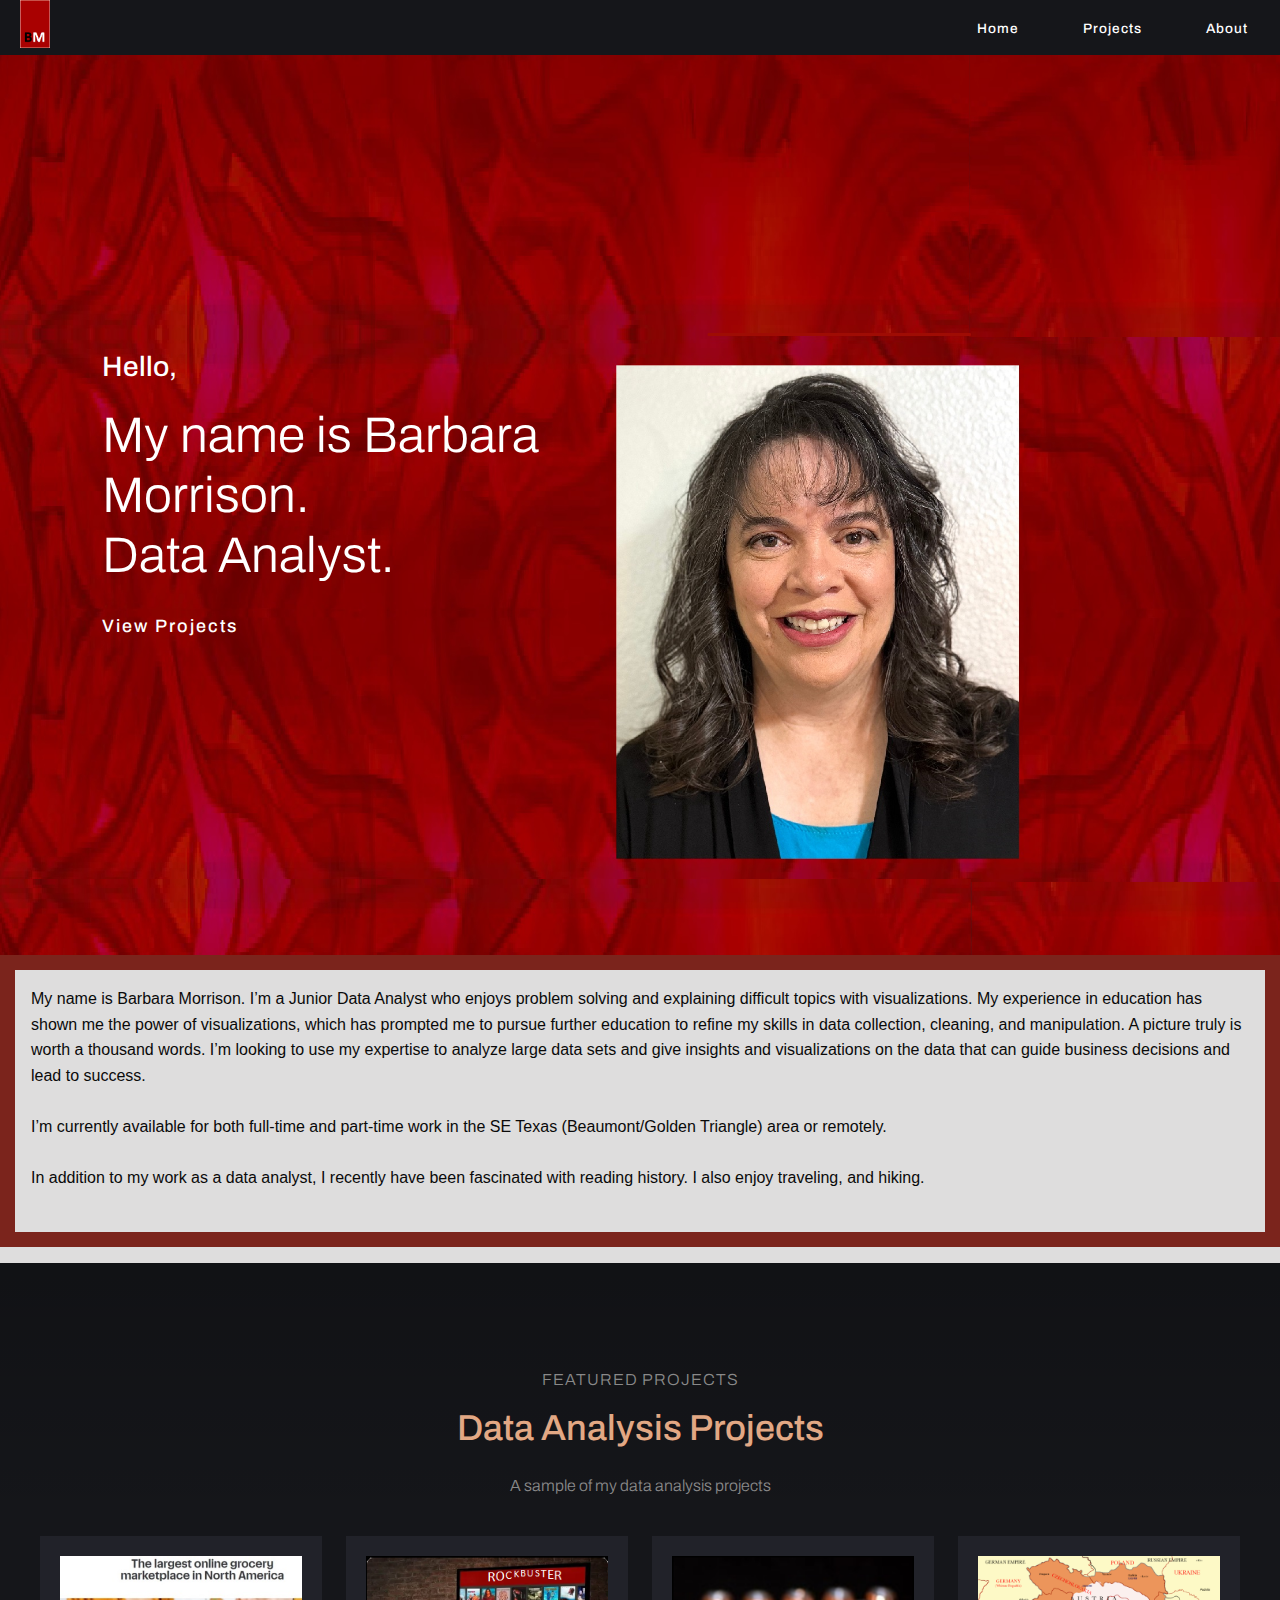
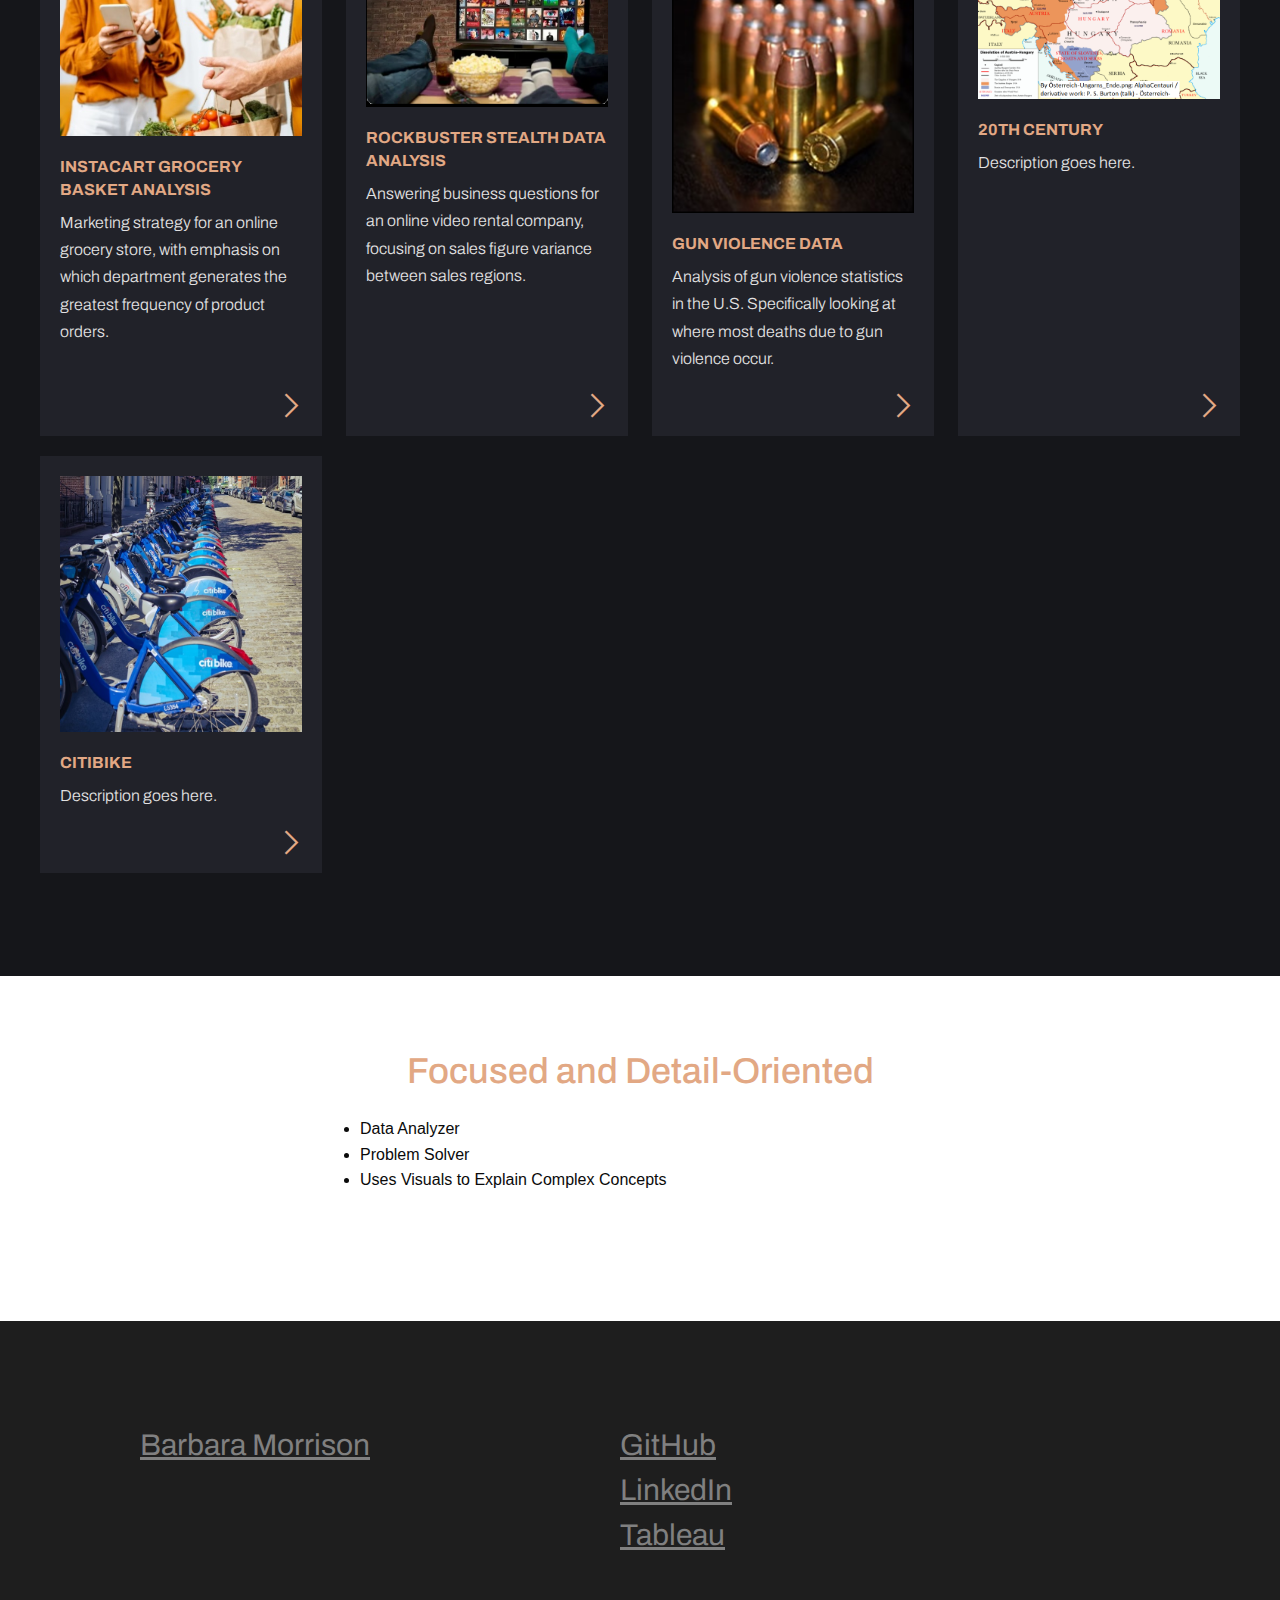
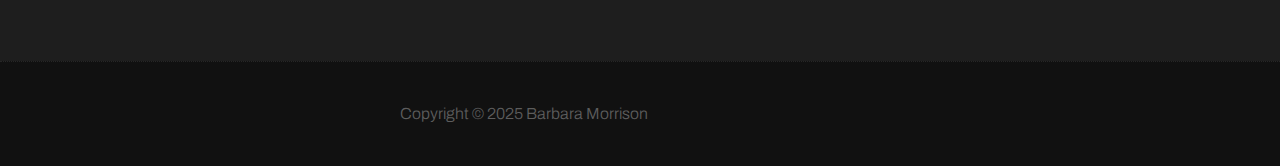
<file: index.html>
<!DOCTYPE html>
<html lang="en">

<head>
  <meta charset="utf-8">
  <meta name="viewport" content="width=device-width,initial-scale=1">
  <meta name="generator" content="RSD 5.0.3490">
  <title>Morrison</title>
  <link rel="stylesheet" href="css/foundation.min.css">
  <link rel="stylesheet" href="css/wireframe-theme.min.css">
  <script>document.createElement( "picture" );</script>
  <script class="picturefill" async="async" src="js/picturefill.min.js"></script>
  <link rel="stylesheet" href="css/main.css">
  <link rel="stylesheet" href="https://fonts.googleapis.com/css?family=Archivo:400,500,b%7CMontserrat:100,300,400%7CRoboto:400,500">
</head>

<body class="no-js">
  <div class="container nav-container">
    <div class="container button mobile-menu-toggle" data-toggle="view-menu">
      <div class="rule menu-line">
        <hr>
      </div>
      <div class="rule menu-line">
        <hr>
      </div>
      <div class="rule menu-line">
        <hr>
      </div>
    </div>
    <div class="container menu-wrapper" data-toggler="show-menu" id="view-menu"><a href="index.html" class="responsive-picture nav-logo">
        <picture>
          <img alt="Placeholder Picture" width="93" height="150" src="./images/BM-LOGO.png">
        </picture>
      </a><ul class="list-container menu"><li class="list-item-container nav-wrapper">
          <a class="link-text nav-item" href="index.html" data-toggle="view-menu">Home</a>
        </li><li class="list-item-container nav-wrapper">
          <a class="link-text nav-item" href="index.html#featured-projects" data-toggle="view-menu">Projects</a>
        </li><li class="list-item-container nav-wrapper">
          <a class="link-text nav-item" href="contact.html" data-toggle="view-menu">About</a>
        </li></ul></div>
  </div>
  <div class="container header-container">
    <div class="container heading-left-cont">
      <div class="container heading-section">
        <h2 class="hero-section-text">Hello,<br></h2>
        <h1 class="heading-1-hero-section">My name is Barbara Morrison. <br>Data Analyst.</h1><a class="link-button button scroller smooth-scroll" href="#featured-projects" id="button-link-1"><span class="button-link-text-1 button-link-text-2"></span> View projects<br></a>
      </div>
    </div>
  </div>
  <p style="border-width:15px; border-style:solid; border-color:#7b241c; padding: 1em;"><body style="background-color:#DEDDDD;">
My name is Barbara Morrison. I’m a Junior Data Analyst who enjoys problem solving and explaining difficult topics with visualizations. 
  My experience in education has shown me the power of visualizations, which has prompted me to pursue further education to refine my skills 
  in data collection, cleaning, and manipulation. A picture truly is worth a thousand words. I’m looking to use my expertise to analyze large 
  data sets and give insights and visualizations on the data that can guide business decisions and lead to success.<br><br>

  I’m currently available for both full-time and part-time work in the SE Texas (Beaumont/Golden Triangle) area or remotely. <br><br>

  In addition to my work as a data analyst, I recently have been fascinated with reading history. I also enjoy traveling, and hiking.<br><br>
  </body></p>
  <div class="container surrounding-padding-col-1 featured-projects" id="featured-projects">
    <div class="container six-hundred-centered-cont">
      <p class="paragraph centered light"><span class="uppercase-p-1">Featured projects</span></p>
      <h2 class="centered turquoise">
        <font color="#e2a884">Data Analysis Projects</font>
      </h2>
      <p class="paragraph centered light">A sample of my data analysis projects</p>
    </div>
    <div class="container sample-60-buttons-cont twelve-hundred-centered-cont" data-outofview="true"><a href="instacart-page.html" class="link-container sample-60-advanced-bt">
        <div class="container">
          <div class="responsive-picture sample-60-img">
            <picture>
              <img alt="Placeholder Picture" width="600" height="600" src="./images/Instacart.png">
            </picture>
          </div>
          <h6 class="project-title-box">Instacart Grocery Basket Analysis</h6>
          <p class="paragraph text-card">Marketing strategy for an online grocery store, with emphasis on which department generates the greatest frequency of product orders.</p>
        </div><span class="glyph sample-60-arrow-icon"><i class="coffeecup-icons-arrow-right4"></i></span>
      </a><a href="rockbuster-page.html" class="link-container sample-60-advanced-bt">
        <div class="container">
          <div class="responsive-picture sample-60-img">
            <picture>
              <img alt="Placeholder Picture" width="600" height="600" src="./images/Rockbuster.png">
            </picture>
          </div>
          <h6 class="project-title-box">Rockbuster Stealth Data Analysis</h6>
          <p class="paragraph text-card">Answering business questions for an online video rental company, focusing on sales figure variance between sales regions.</p>
        </div><span class="glyph sample-60-arrow-icon"><i class="coffeecup-icons-arrow-right4"></i></span>
      </a><a href="gunviolence-page.html" class="link-container sample-60-advanced-bt">
        <div class="container">
          <div class="responsive-picture sample-60-img">
            <picture>
              <img alt="Placeholder Picture" width="600" height="600" src="./images/GunViolenceBullets.png">
            </picture>
          </div>
          <h6 class="project-title-box">Gun Violence Data</h6>
          <p class="paragraph text-card">Analysis of gun violence statistics in the U.S. Specifically looking at where most deaths due to gun violence occur.</p>
        </div><span class="glyph sample-60-arrow-icon"><i class="coffeecup-icons-arrow-right4"></i></span>
      </a><a href="20thcentury-page.html" class="link-container sample-60-advanced-bt">
        <div class="container">
          <div class="responsive-picture sample-60-img">
            <picture>
              <img alt="Placeholder Picture" width="600" height="600" src="./images/20thCent.png">
            </picture>
          </div>
          <h6 class="project-title-box">20th Century</h6>
          <p class="paragraph text-card">Description goes here.</p>
        </div><span class="glyph sample-60-arrow-icon"><i class="coffeecup-icons-arrow-right4"></i></span>
      </a><a href="citibike-page.html" class="link-container sample-60-advanced-bt">
        <div class="container">
          <div class="responsive-picture sample-60-img">
            <picture>
              <img alt="Placeholder Picture" width="600" height="600" src="./images/citibike.jpg">
            </picture>
          </div>
          <h6 class="project-title-box">Citibike</h6>
          <p class="paragraph text-card">Description goes here.</p>
        </div><span class="glyph sample-60-arrow-icon"><i class="coffeecup-icons-arrow-right4"></i></span>
      </a></div>
  </div>
  
  <div class="surrounding-padding-col sample-20 container">
    <div class="container six-hundred-centered-cont">
      <h2 class="centered">Focused and Detail-Oriented</h2>
      <p class="paragraph centered"><ul>
        <li>Data Analyzer</li>
        <li>Problem Solver</li>
        <li>Uses Visuals to Explain Complex Concepts</li>
</ul></p>
    </div>
	
    <div class="container sample-20-content-cont">
    </div>
  </div>
  
  <!-- Footer -->
  <div class="surrounding-padding-col footer-contact-info container">
    <div class="container one-thousand-centered-cont sample-47-content-cont">
      <div class="container footer-contact-info-cont">
        <a class="link-text footer-contact-info" href="contact.html">Barbara Morrison<br></a>
      </div>
      <div class="container footer-contact-info-cont">
        <a class="link-text footer-contact-info" href="https://github.com/algebragirl" target="_blank">GitHub<br></a>
        <a class="link-text footer-contact-info" href="https://www.linkedin.com/in/algebragirl" target="_blank">LinkedIn</a>
        <a class="link-text footer-contact-info" href="https://public.tableau.com/app/profile/barbara.morrison/vizzes" target="_blank">Tableau</a>
      </div>
    </div>
  </div>
  
  <div class="surrounding-padding-col-low footer-copyright container">
    <div class="container one-thousand-centered-cont">
      <p class="paragraph footer-copyright-text">Copyright © 2025 Barbara Morrison</p>
    </div>
  </div>
  <script src="js/jquery.min.js"></script>
  <script src="js/outofview.js"></script>
  <script src="js/what-input.min.js"></script>
  <script src="js/foundation.min.js"></script>
  <script>$(document).foundation();</script>
<!-- SMOOTH SCROLL -->
<script>
$(function() {
  $('a.smooth-scroll[href*="#"]:not([href="#"])').click(function() {
    if (location.pathname.replace(/^\//,'') == this.pathname.replace(/^\//,'') && location.hostname == this.hostname) {
      var target = $(this.hash);
      target = target.length ? target : $('[name=' + this.hash.slice(1) +']');
      if (target.length) {
        $('html,body').animate({
          scrollTop: target.offset().top
        }, 1000);
        return false;
      }
    }
  });
});
</script>
<!-- End of SMOOTH SCROLL -->
</body>

</html>
</file>
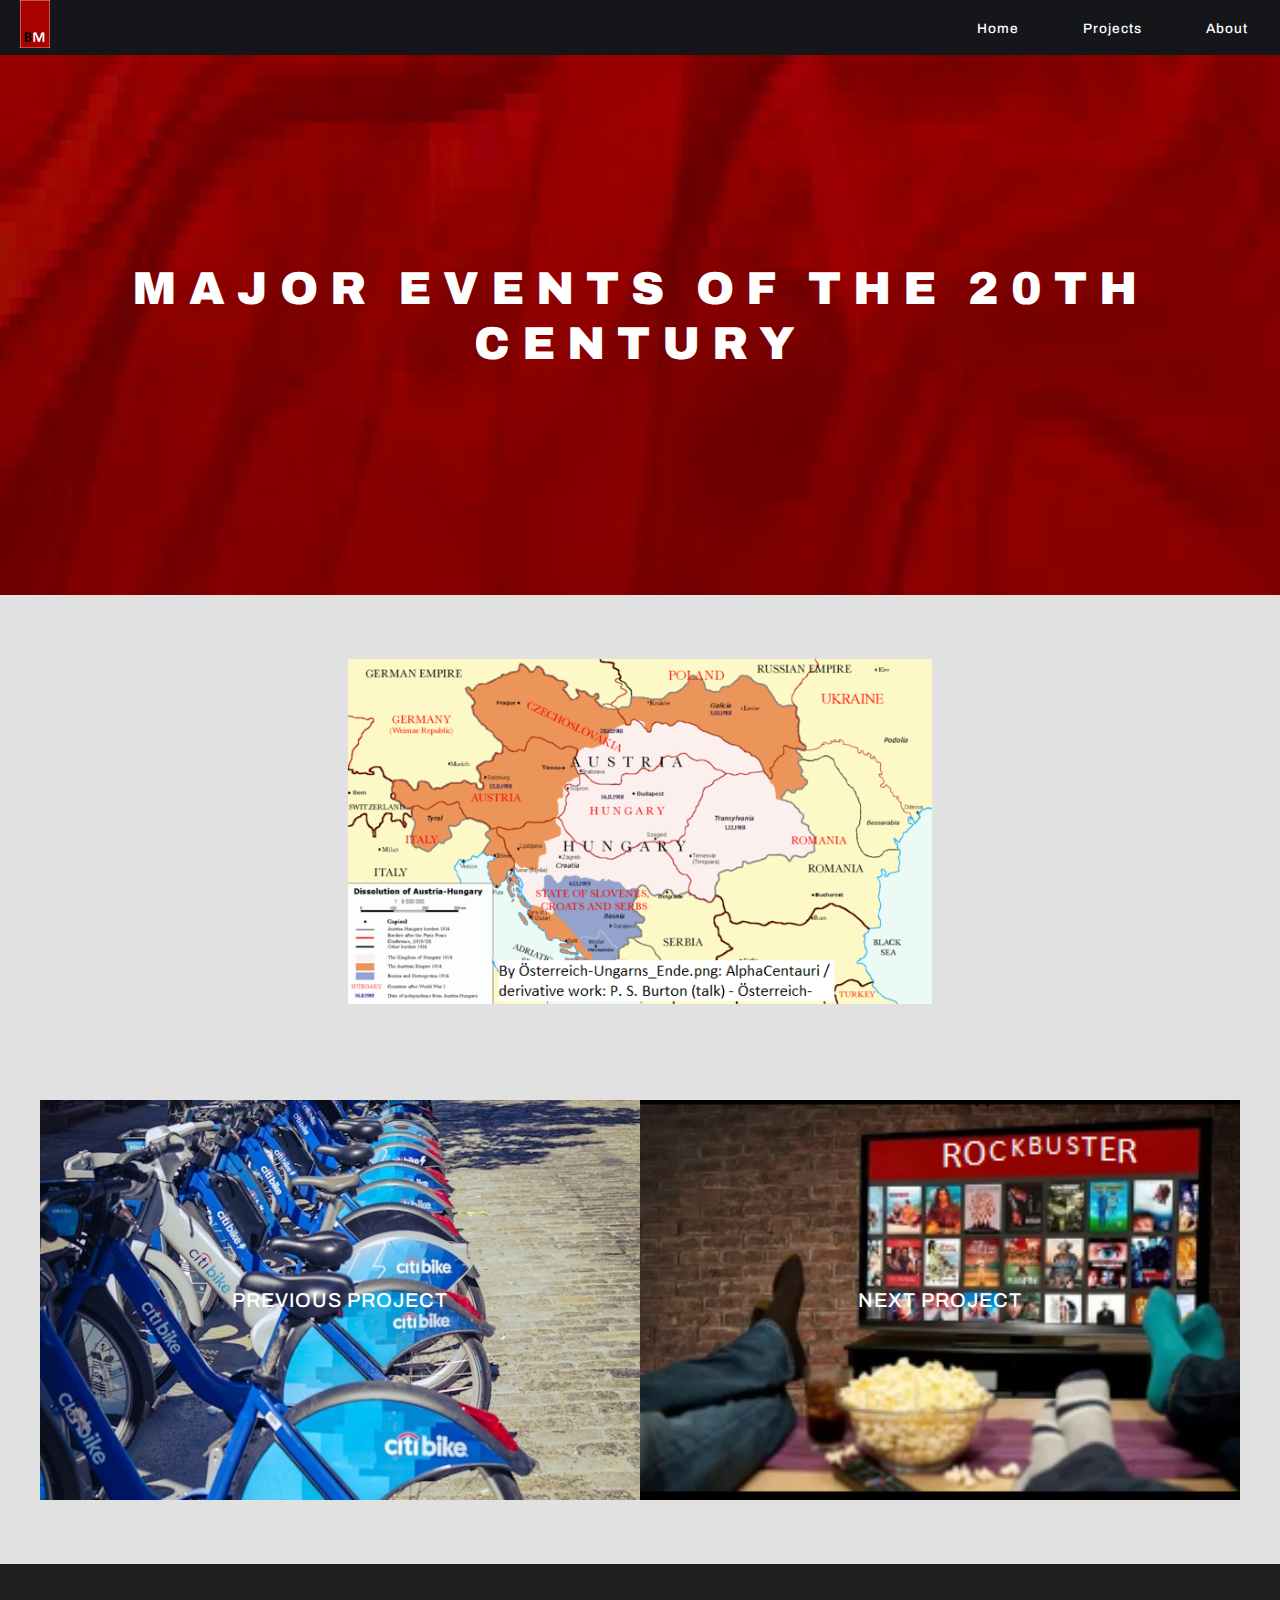
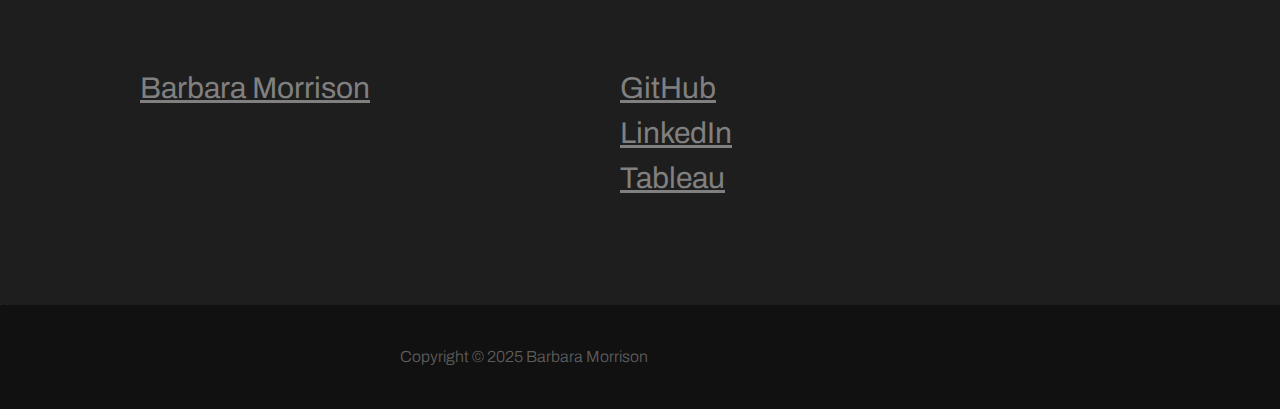
<file: 20thcentury-page.html>
<!DOCTYPE html>
<html>

<head>
  <meta charset="utf-8">
  <meta name="viewport" content="width=device-width,initial-scale=1">
  <meta name="generator" content="RSD 5.0.3490">
  <title>20th Century</title>
  <link rel="stylesheet" href="css/foundation.min.css">
  <link rel="stylesheet" href="css/wireframe-theme.min.css">
  <script>document.createElement( "picture" );</script>
  <script class="picturefill" async="async" src="js/picturefill.min.js"></script>
  <link rel="stylesheet" href="css/main.css">
  <link rel="stylesheet" href="https://fonts.googleapis.com/css?family=Archivo:400,500,b%7CMontserrat:100,300,400%7CRoboto:400,500">
</head>

<body class="project-body no-js">
  <div class="container nav-container">
    <div class="container button mobile-menu-toggle" data-toggle="view-menu">
      <div class="rule menu-line">
        <hr>
      </div>
      <div class="rule menu-line">
        <hr>
      </div>
      <div class="rule menu-line">
        <hr>
      </div>
    </div>
    <div class="container menu-wrapper" data-toggler="show-menu" id="view-menu"><a href="index.html" class="responsive-picture nav-logo">
        <picture>
          <img alt="Placeholder Picture" width="93" height="150" src="./images/BM-LOGO.png">
        </picture>
      </a><ul class="list-container menu"><li class="list-item-container nav-wrapper">
          <a class="link-text nav-item" href="index.html" data-toggle="view-menu">Home</a>
        </li><li class="list-item-container nav-wrapper">
          <a class="link-text nav-item" href="index.html#featured-projects" data-toggle="view-menu">Projects</a>
        </li><li class="list-item-container nav-wrapper">
          <a class="link-text nav-item" href="contact.html" data-toggle="view-menu">About</a>
        </li></ul></div>
  </div>
  <div class="container projects-header">
    <h1 class="title-project-page">Major Events of the 20th Century</h1>
  </div>

  <!-- Main Body -->
  <div class="container projects-wrapper">
    <div class="container sd-two-cols custom-sd-two-cols">
      <div class="container">
        <div class="responsive-picture photo-interior-project">
          <picture>
            <img alt="Placeholder Picture" width="1000" height="664" src="./images/20thCent.png">
          </picture>
        </div>
      </div>
    </div>
  </div>
  
  <!-- Bottom Nav Section -->
  <div class="container row project-nav-row">
    <div class="container columns small-12 medium-6 large-6 previous-project">
      <a class="link-text link-previous-next-project" href="gunviolence-page.html">Previous Project</a>
    </div>
    <div class="container columns small-12 medium-6 large-6 next-project">
      <a class="link-text link-previous-next-project" href="citibike-page.html">Next Project</a>
    </div>
  </div>
  
  <!-- Footer -->
  <div class="surrounding-padding-col footer-contact-info container">
    <div class="container one-thousand-centered-cont sample-47-content-cont">
      <div class="container footer-contact-info-cont">
        <a class="link-text footer-contact-info" href="contact.html">Barbara Morrison<br></a>
      </div>
      <div class="container footer-contact-info-cont">
        <a class="link-text footer-contact-info" href="https://github.com/algebragirl" target="_blank">GitHub<br></a>
        <a class="link-text footer-contact-info" href="https://www.linkedin.com/in/algebragirl" target="_blank">LinkedIn</a>
        <a class="link-text footer-contact-info" href="https://public.tableau.com/app/profile/barbara.morrison/vizzes" target="_blank">Tableau</a>
      </div>
    </div>
  </div>
  
  <div class="surrounding-padding-col-low footer-copyright container">
    <div class="container one-thousand-centered-cont">
      <p class="paragraph footer-copyright-text">Copyright © 2025 Barbara Morrison</p>
    </div>
  </div>
  <script src="js/jquery.min.js"></script>
  <script src="js/outofview.js"></script>
  <script src="js/what-input.min.js"></script>
  <script src="js/foundation.min.js"></script>
  <script>$(document).foundation();</script>
<!-- SMOOTH SCROLL -->
<script>
$(function() {
  $('a.smooth-scroll[href*="#"]:not([href="#"])').click(function() {
    if (location.pathname.replace(/^\//,'') == this.pathname.replace(/^\//,'') && location.hostname == this.hostname) {
      var target = $(this.hash);
      target = target.length ? target : $('[name=' + this.hash.slice(1) +']');
      if (target.length) {
        $('html,body').animate({
          scrollTop: target.offset().top
        }, 1000);
        return false;
      }
    }
  });
});
</script>
<!-- End of SMOOTH SCROLL -->
</body>

</html>
</file>
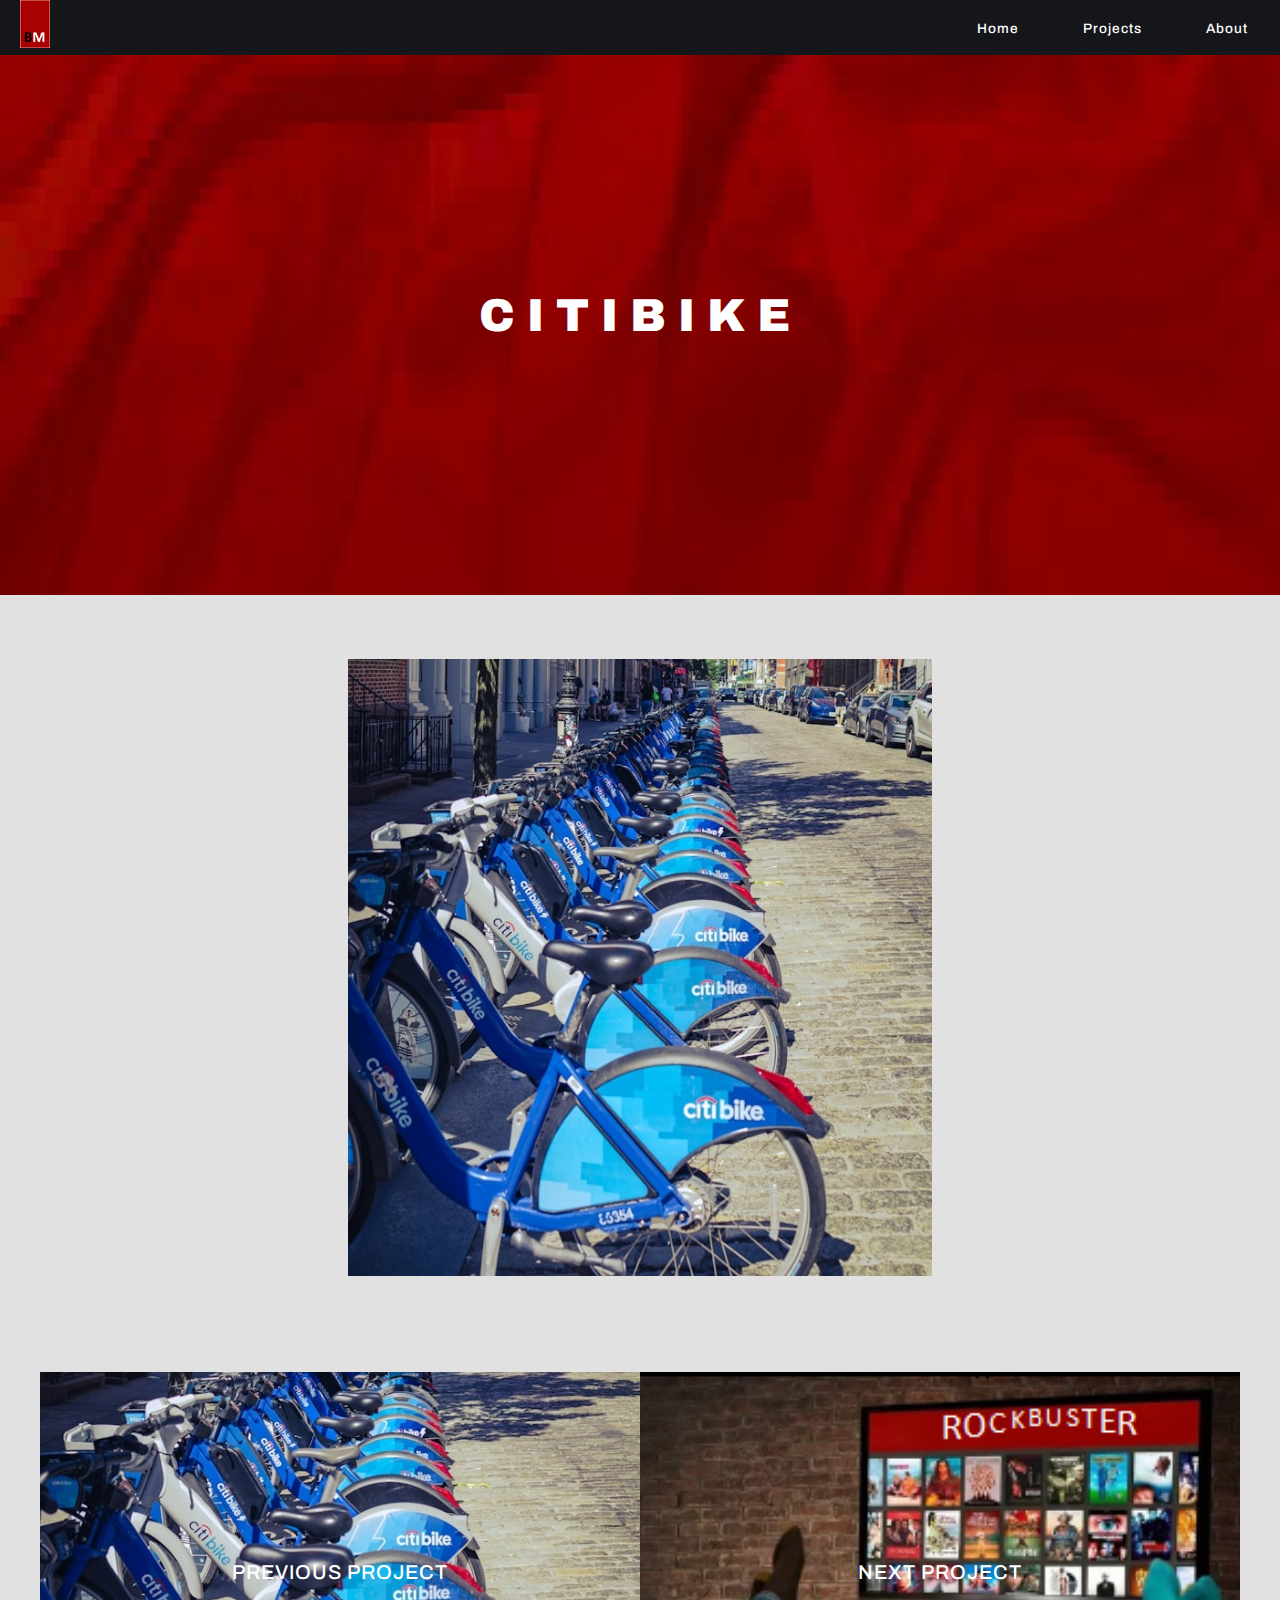
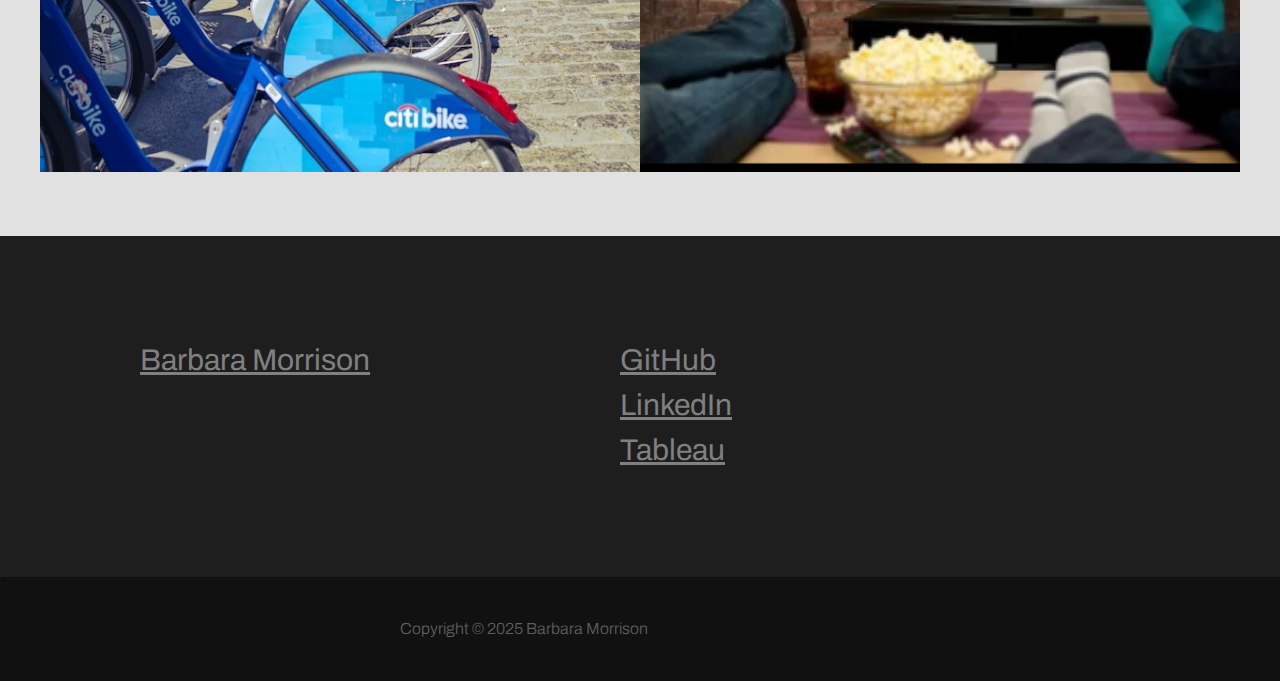
<file: citibike-page.html>
<!DOCTYPE html>
<html>

<head>
  <meta charset="utf-8">
  <meta name="viewport" content="width=device-width,initial-scale=1">
  <meta name="generator" content="RSD 5.0.3490">
  <title>Citibike</title>
  <link rel="stylesheet" href="css/foundation.min.css">
  <link rel="stylesheet" href="css/wireframe-theme.min.css">
  <script>document.createElement( "picture" );</script>
  <script class="picturefill" async="async" src="js/picturefill.min.js"></script>
  <link rel="stylesheet" href="css/main.css">
  <link rel="stylesheet" href="https://fonts.googleapis.com/css?family=Archivo:400,500,b%7CMontserrat:100,300,400%7CRoboto:400,500">
</head>

<body class="project-body no-js">
  <div class="container nav-container">
    <div class="container button mobile-menu-toggle" data-toggle="view-menu">
      <div class="rule menu-line">
        <hr>
      </div>
      <div class="rule menu-line">
        <hr>
      </div>
      <div class="rule menu-line">
        <hr>
      </div>
    </div>
    <div class="container menu-wrapper" data-toggler="show-menu" id="view-menu"><a href="index.html" class="responsive-picture nav-logo">
        <picture>
          <img alt="Placeholder Picture" width="93" height="150" src="./images/BM-LOGO.png">
        </picture>
      </a><ul class="list-container menu"><li class="list-item-container nav-wrapper">
          <a class="link-text nav-item" href="index.html" data-toggle="view-menu">Home</a>
        </li><li class="list-item-container nav-wrapper">
          <a class="link-text nav-item" href="index.html#featured-projects" data-toggle="view-menu">Projects</a>
        </li><li class="list-item-container nav-wrapper">
          <a class="link-text nav-item" href="contact.html" data-toggle="view-menu">About</a>
        </li></ul></div>
  </div>
  <div class="container projects-header">
    <h1 class="title-project-page">Citibike</h1>
  </div>

  <!-- Main Body -->
  <div class="container projects-wrapper">
    <div class="container sd-two-cols custom-sd-two-cols">
      <div class="container">
        <div class="responsive-picture photo-interior-project">
          <picture>
            <img alt="Placeholder Picture" width="1000" height="664" src="./images/citibike.jpg">
          </picture>
        </div>
      </div>
    </div>
  </div>
  
  <!-- Bottom Nav Section -->
  <div class="container row project-nav-row">
    <div class="container columns small-12 medium-6 large-6 previous-project">
      <a class="link-text link-previous-next-project" href="20thcentury-page.html">Previous Project</a>
    </div>
    <div class="container columns small-12 medium-6 large-6 next-project">
      <a class="link-text link-previous-next-project" href="instacart-page.html">Next Project</a>
    </div>
  </div>
  
  <!-- Footer -->
  <div class="surrounding-padding-col footer-contact-info container">
    <div class="container one-thousand-centered-cont sample-47-content-cont">
      <div class="container footer-contact-info-cont">
        <a class="link-text footer-contact-info" href="contact.html">Barbara Morrison<br></a>
      </div>
      <div class="container footer-contact-info-cont">
        <a class="link-text footer-contact-info" href="https://github.com/algebragirl" target="_blank">GitHub<br></a>
        <a class="link-text footer-contact-info" href="https://www.linkedin.com/in/algebragirl" target="_blank">LinkedIn</a>
        <a class="link-text footer-contact-info" href="https://public.tableau.com/app/profile/barbara.morrison/vizzes" target="_blank">Tableau</a>
      </div>
    </div>
  </div>
  
  <div class="surrounding-padding-col-low footer-copyright container">
    <div class="container one-thousand-centered-cont">
      <p class="paragraph footer-copyright-text">Copyright © 2025 Barbara Morrison</p>
    </div>
  </div>
  <script src="js/jquery.min.js"></script>
  <script src="js/outofview.js"></script>
  <script src="js/what-input.min.js"></script>
  <script src="js/foundation.min.js"></script>
  <script>$(document).foundation();</script>
<!-- SMOOTH SCROLL -->
<script>
$(function() {
  $('a.smooth-scroll[href*="#"]:not([href="#"])').click(function() {
    if (location.pathname.replace(/^\//,'') == this.pathname.replace(/^\//,'') && location.hostname == this.hostname) {
      var target = $(this.hash);
      target = target.length ? target : $('[name=' + this.hash.slice(1) +']');
      if (target.length) {
        $('html,body').animate({
          scrollTop: target.offset().top
        }, 1000);
        return false;
      }
    }
  });
});
</script>
<!-- End of SMOOTH SCROLL -->
</body>

</html>
</file>
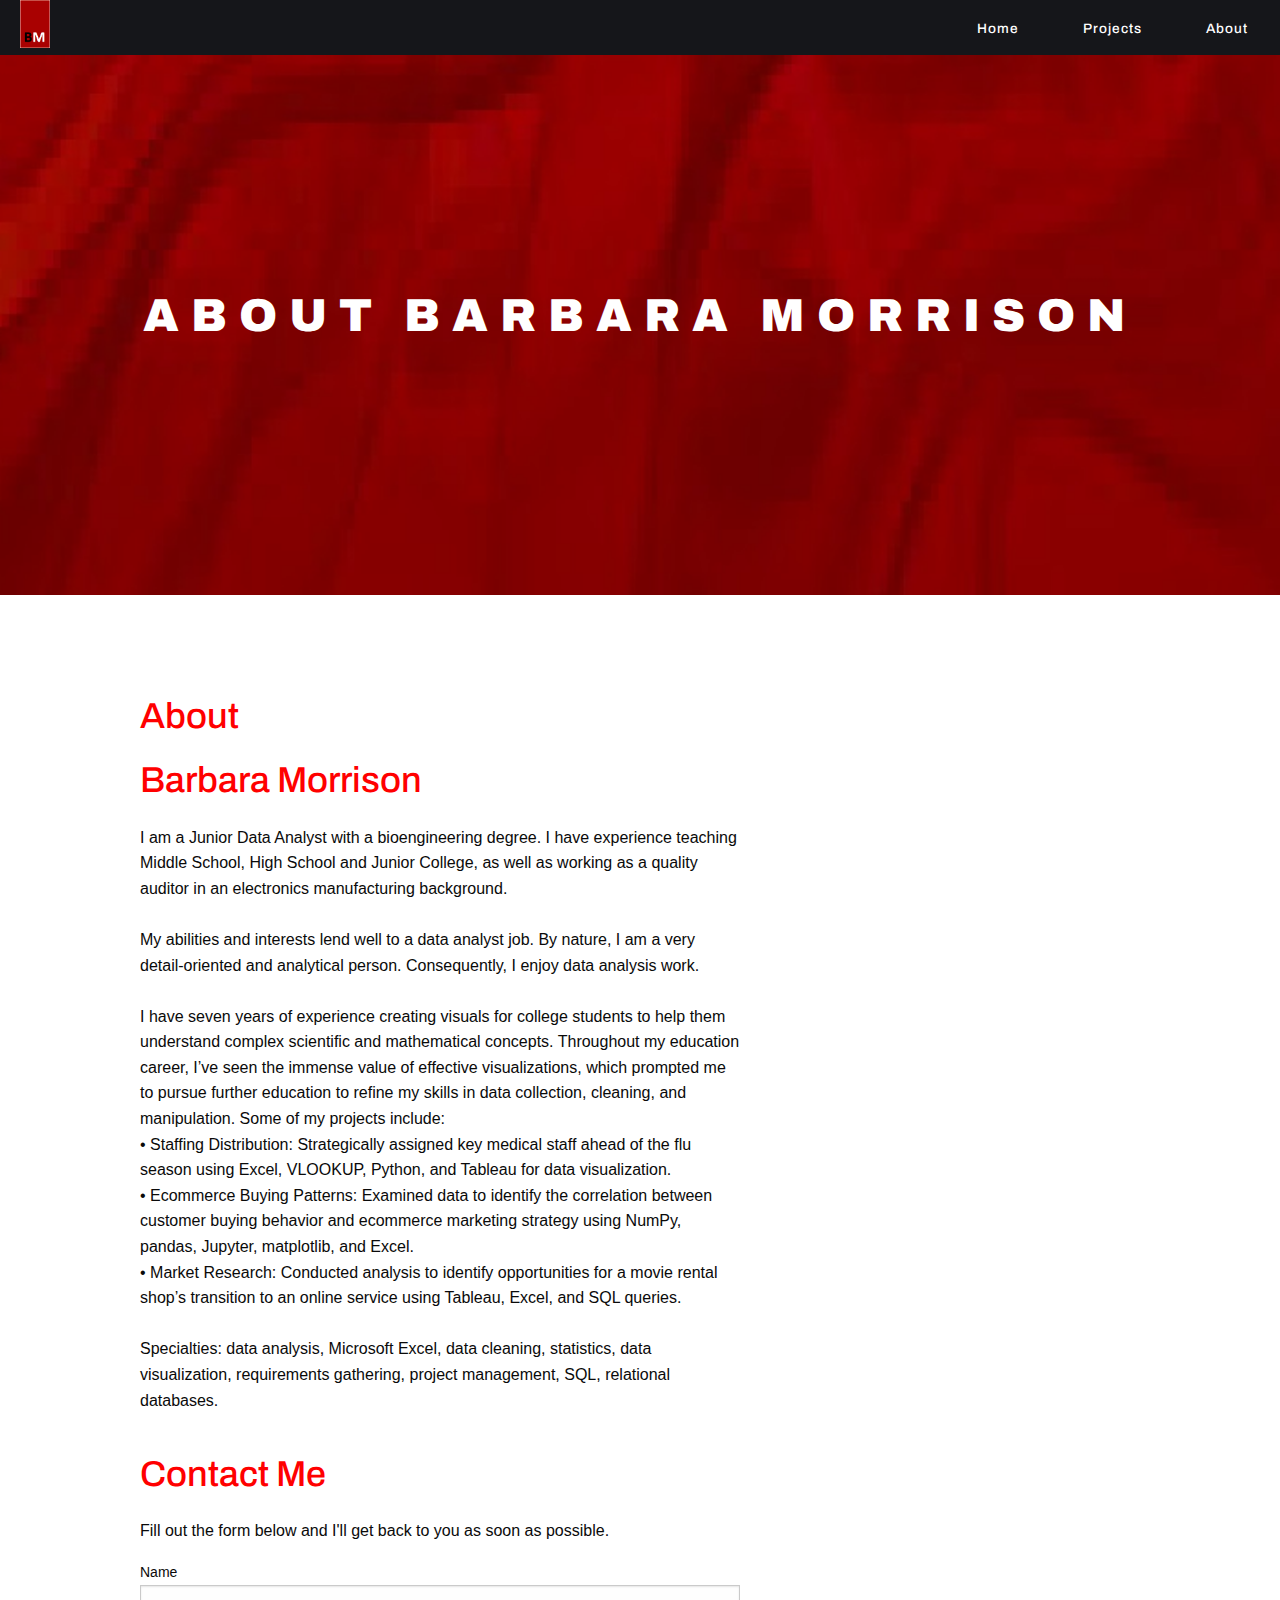
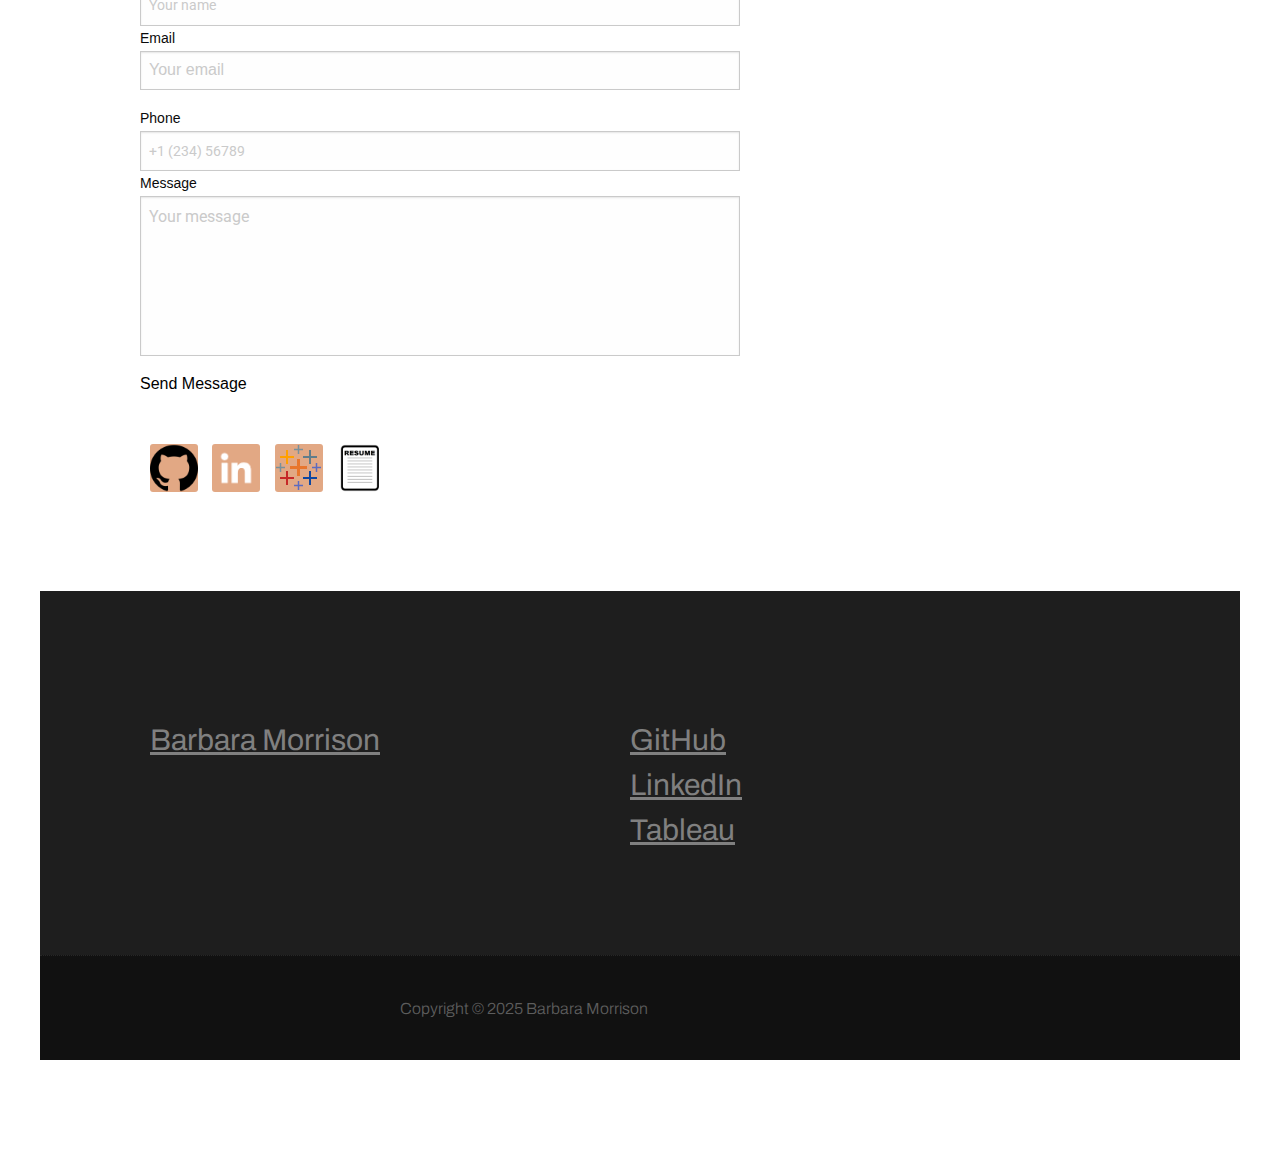
<file: contact.html>
<!DOCTYPE html>
<html>

<head>
  <meta charset="utf-8">
  <meta name="viewport" content="width=device-width,initial-scale=1">
  <meta name="generator" content="RSD 5.0.3490">
  <title>About</title>
  <link rel="stylesheet" href="css/foundation.min.css">
  <link rel="stylesheet" href="css/wireframe-theme.min.css">
  <script>document.createElement( "picture" );</script>
  <script class="picturefill" async="async" src="js/picturefill.min.js"></script>
  <link rel="stylesheet" href="css/main.css">
  <link rel="stylesheet" href="https://fonts.googleapis.com/css?family=Archivo:400,500,b%7CMontserrat:100,300,400%7CRoboto:400,500">
</head>

<body class="no-js">
  <div class="container nav-container">
    <div class="container button mobile-menu-toggle" data-toggle="view-menu">
      <div class="rule menu-line">
        <hr>
      </div>
      <div class="rule menu-line">
        <hr>
      </div>
      <div class="rule menu-line">
        <hr>
      </div>
    </div>
    <div class="container menu-wrapper" data-toggler="show-menu" id="view-menu"><a href="index.html" class="responsive-picture nav-logo">
        <picture>
          <img alt="Placeholder Picture" width="93" height="150" src="./images/BM-LOGO.png">
        </picture>
      </a><ul class="list-container menu"><li class="list-item-container nav-wrapper">
          <a class="link-text nav-item" href="index.html" data-toggle="view-menu">Home</a>
        </li><li class="list-item-container nav-wrapper">
          <a class="link-text nav-item" href="index.html#featured-projects" data-toggle="view-menu">Projects</a>
        </li><li class="list-item-container nav-wrapper">
          <a class="link-text nav-item" href="contact.html" data-toggle="view-menu">About</a>
        </li></ul></div>
  </div>
  <div class="container hero-about">
    <h1 class="title-project-page">About Barbara Morrison</h1>
  </div>
  <div class="surrounding-padding-col container">
    <div class="container one-thousand-centered-cont">
      <h2><font color="red">About</font></h2>
      <div class="container team-social-content-cont">
        <div class="container team-lets-talk-cont">
          <h2><font color="red">Barbara Morrison</font></h2>
          <p align="left">I am a Junior Data Analyst with a bioengineering degree. I have experience teaching Middle School, High 
		  School and Junior College, as well as working as a quality auditor in an electronics manufacturing background.<br><br>
		  
		  My abilities and interests lend well to a data analyst job. By nature, I am a very detail-oriented and analytical person. Consequently, I enjoy 
		  data analysis work. <br><br>
		  I have seven years of experience creating visuals for college students to help them understand complex scientific and mathematical concepts. 
		  Throughout my education career, I’ve seen the immense value of effective visualizations, which prompted me to pursue further education to refine 
		  my skills in data collection, cleaning, and manipulation. Some of my projects include:<br>
 		     • Staffing Distribution: Strategically assigned key medical staff ahead of the flu season using Excel, VLOOKUP, Python, and Tableau for data 
			 visualization.<br>
			 • Ecommerce Buying Patterns: Examined data to identify the correlation between customer buying behavior and ecommerce marketing strategy using 
			 NumPy, pandas, Jupyter, matplotlib, and Excel.<br>
 			 • Market Research: Conducted analysis to identify opportunities for a movie rental shop’s transition to an online service using Tableau, Excel, 
			 and SQL queries.<br><br>
		Specialties: data analysis, Microsoft Excel, data cleaning, statistics, data visualization, requirements gathering, project management, SQL, 
		relational databases.<br><br></p>
		
<section class="contact-section">
  <div class="contact-intro">
    <h2 class="contact-title"><font color="red">Contact Me</font></h2>
    <p class="contact-description">
      Fill out the form below and I'll get back to you as soon as possible.
    </p>
  </div>

  <form class="contact-form" action="https://api.web3forms.com/submit" method="POST">

    <input type="hidden" name="access_key" value="da75e58f-611b-45f5-9c0f-efceb9d540ea" />
    <input type="hidden" name="subject" value="New Contact Form Submission from Your Website" />
    <input type="hidden" name="from_name" value="My Website" />
    <!-- More customization options available in the docs: https://docs.web3forms.com -->

    <div class="form-group-container">
      <div class="form-group">
        <label for="name" class="form-label">Name</label>
        <input id="name" name="name" class="form-input" placeholder="Your name" type="text" />
      </div>
      <div class="form-group">
        <label for="email" class="form-label">Email</label>
        <input id="email" name="email" class="form-input" placeholder="Your email" type="email" />
      </div>
      <div class="form-group">
        <label for="phone" class="form-label">Phone</label>
        <input id="phone" name="phone" class="form-input" placeholder="+1 (234) 56789" type="text" />
      </div>
      <div class="form-group">
        <label for="message" class="form-label">Message</label>
        <textarea class="form-textarea" id="message" name="message" placeholder="Your message"></textarea>
      </div>
    </div>
    <button class="form-submit" type="submit">Send Message</button>
  </form>
</section>
		<br><br>
	    <!-- <div class="container one-thousand-centered-cont">
      <h2><font color="red">Contact Me</font></h2>
      <div class="container team-social-content-cont">
	  
		  <label class="label">Your Name</label><textarea name="textarea-name">Tell me more about your project</textarea>
		  <button type="button" class="button">Send</button>
        </div> -->
		
        <div class="container lets-talk-social-cont">
			 <a href="https://github.com/algebragirl" target="_blank" class="social-image lets-talk-social-icon">
            <img class="github_icon" src="./socialicons/GitHub.png" alt="GitHub" width="100" height="100"></a>
			
			<a href="https://www.linkedin.com/in/algebragirl" target="_blank" class="social-image lets-talk-social-icon">
            <img class="linkedin-icon" src="./socialicons/webicon-linkedin.png" alt="Linked In" width="100" height="100"></a>
			
			<a href="https://public.tableau.com/app/profile/barbara.morrison/vizzes" target="_blank" class="social-image lets-talk-social-icon">
            <img class="tableau-icon" src="./socialicons/tableau.png" alt="Tableau" width="100" height="100"></a>
			
			<a href="Morrison-Barbara-Resume.pdf" target="_blank" class="social-image lets-talk-social-icon">
            <img class="resume-icon" src="./socialicons/resume.png" alt="Resume" width="100" height="100"></a>
			<a href="#" target="_blank" class="social-image lets-talk-social-icon"></div>
      </div>
    </div>
  </div>
  
  <!-- Footer -->
  <div class="surrounding-padding-col footer-contact-info container">
    <div class="container one-thousand-centered-cont sample-47-content-cont">
      <div class="container footer-contact-info-cont">
        <a class="link-text footer-contact-info" href="contact.html">Barbara Morrison<br></a>
      </div>
      <div class="container footer-contact-info-cont">
        <a class="link-text footer-contact-info" href="https://github.com/algebragirl" target="_blank">GitHub<br></a>
        <a class="link-text footer-contact-info" href="https://www.linkedin.com/in/algebragirl" target="_blank">LinkedIn</a>
        <a class="link-text footer-contact-info" href="https://public.tableau.com/app/profile/barbara.morrison/vizzes" target="_blank">Tableau</a>
      </div>
    </div>
  </div>
  <div class="surrounding-padding-col-low footer-copyright container">
    <div class="container one-thousand-centered-cont">
      <p class="paragraph footer-copyright-text">Copyright © 2025 Barbara Morrison</p>
    </div>

  </div>
  <script src="js/jquery.min.js"></script>
  <script src="js/outofview.js"></script>
  <script src="js/what-input.min.js"></script>
  <script src="js/foundation.min.js"></script>
  <script>$(document).foundation();</script>
<!-- SMOOTH SCROLL -->
<script>
$(function() {
  $('a.smooth-scroll[href*="#"]:not([href="#"])').click(function() {
    if (location.pathname.replace(/^\//,'') == this.pathname.replace(/^\//,'') && location.hostname == this.hostname) {
      var target = $(this.hash);
      target = target.length ? target : $('[name=' + this.hash.slice(1) +']');
      if (target.length) {
        $('html,body').animate({
          scrollTop: target.offset().top
        }, 1000);
        return false;
      }
    }
  });
});
</script>
<!-- End of SMOOTH SCROLL -->
</body>

</html>
</file>
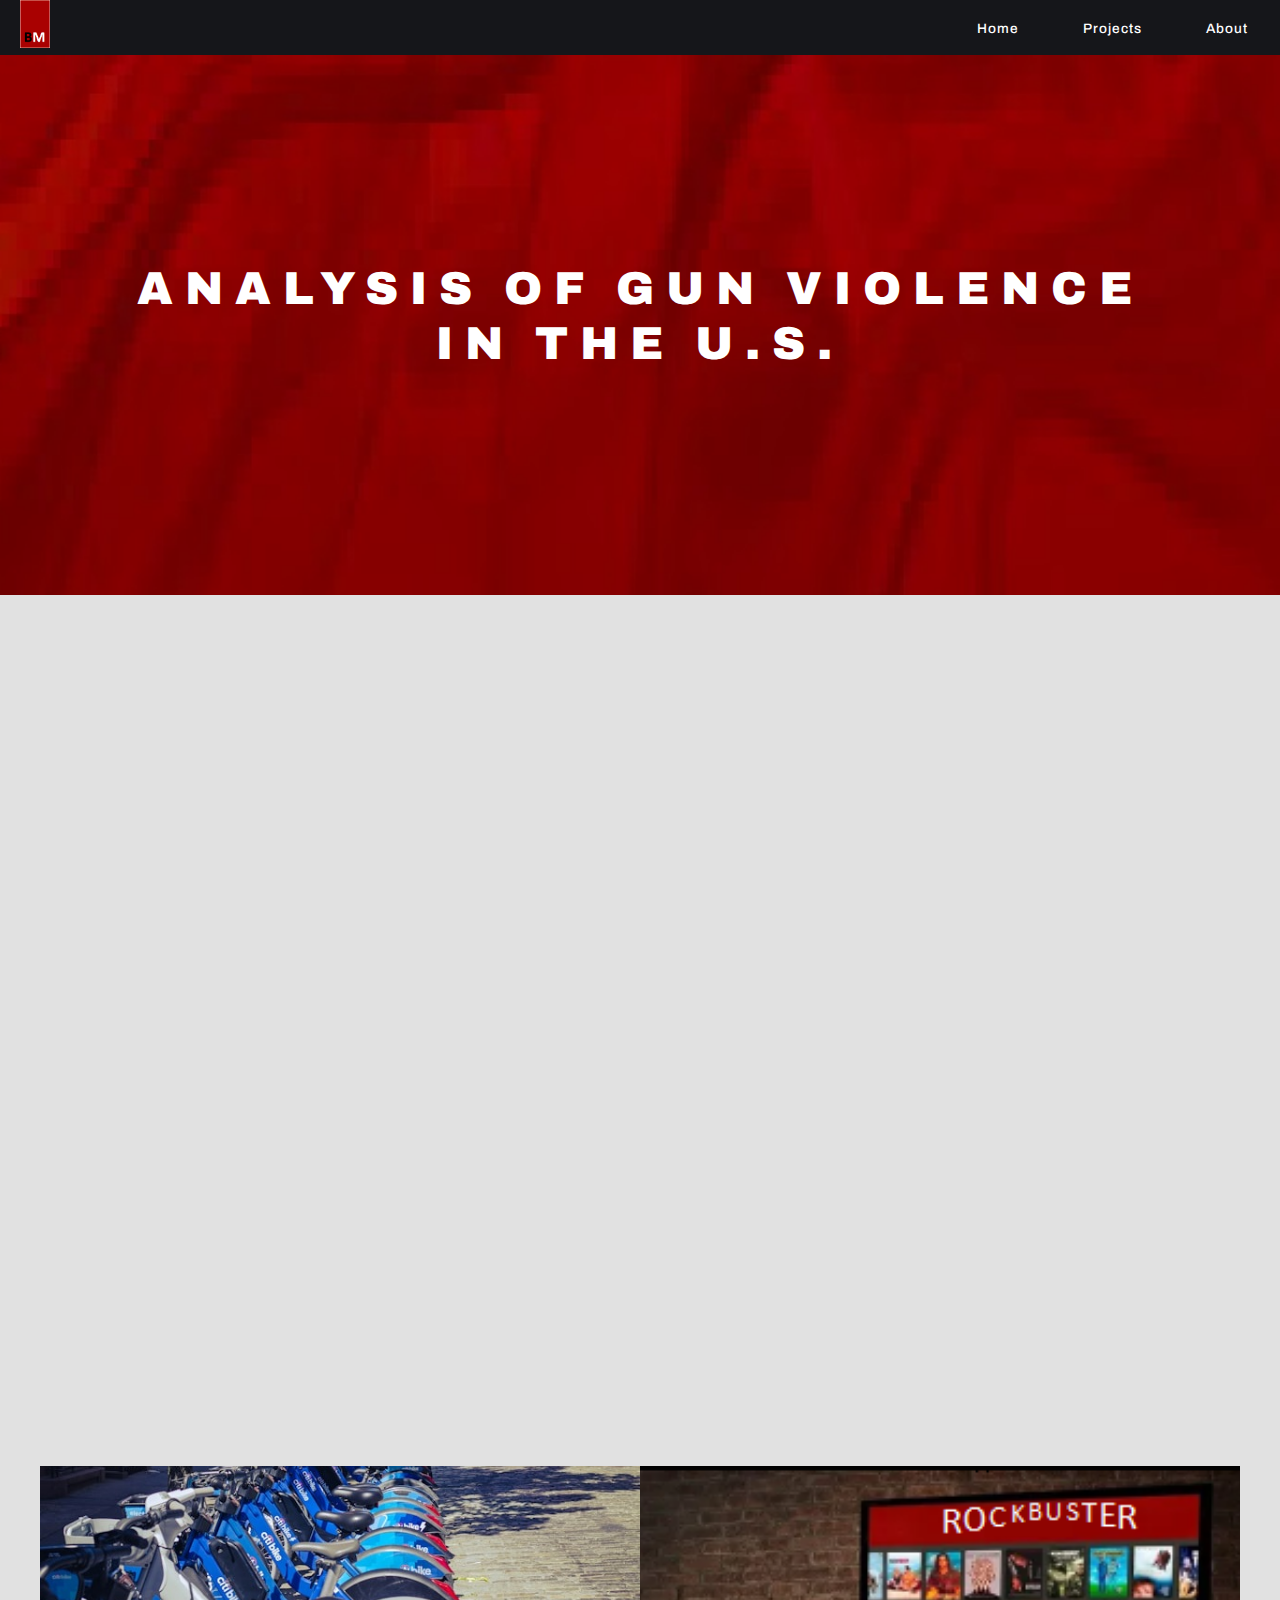
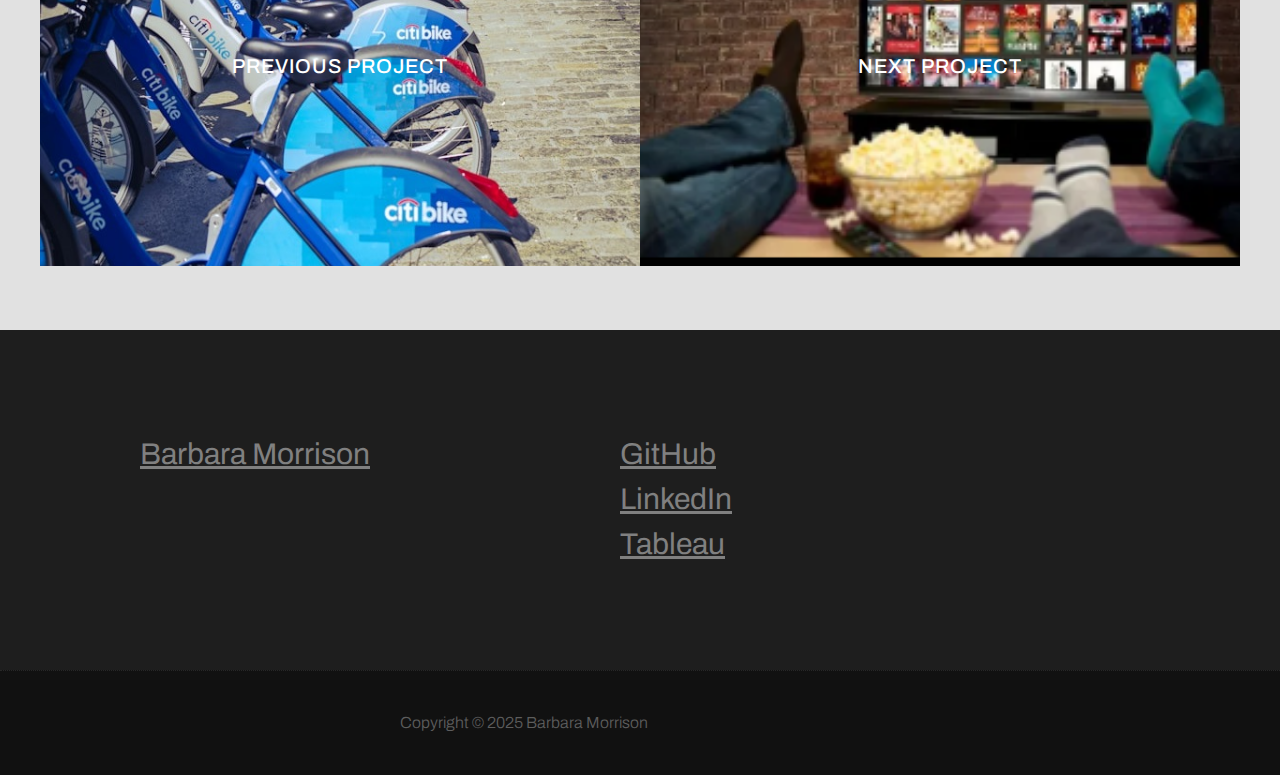
<file: gunviolence-page.html>
<!DOCTYPE html>
<html>

<head>
  <meta charset="utf-8">
  <meta name="viewport" content="width=device-width,initial-scale=1">
  <meta name="generator" content="RSD 5.0.3490">
  <title>Gun Violence</title>
  <link rel="stylesheet" href="css/foundation.min.css">
  <link rel="stylesheet" href="css/wireframe-theme.min.css">
  <script>document.createElement( "picture" );</script>
  <script class="picturefill" async="async" src="js/picturefill.min.js"></script>
  <link rel="stylesheet" href="css/main.css">
  <link rel="stylesheet" href="https://fonts.googleapis.com/css?family=Archivo:400,500,b%7CMontserrat:100,300,400%7CRoboto:400,500">
</head>

<body class="project-body no-js">
  <div class="container nav-container">
    <div class="container button mobile-menu-toggle" data-toggle="view-menu">
      <div class="rule menu-line">
        <hr>
      </div>
      <div class="rule menu-line">
        <hr>
      </div>
      <div class="rule menu-line">
        <hr>
      </div>
    </div>
    <div class="container menu-wrapper" data-toggler="show-menu" id="view-menu"><a href="index.html" class="responsive-picture nav-logo">
        <picture>
          <img alt="Placeholder Picture" width="93" height="150" src="./images/BM-LOGO.png">
        </picture>
      </a><ul class="list-container menu"><li class="list-item-container nav-wrapper">
          <a class="link-text nav-item" href="index.html" data-toggle="view-menu">Home</a>
        </li><li class="list-item-container nav-wrapper">
          <a class="link-text nav-item" href="index.html#featured-projects" data-toggle="view-menu">Projects</a>
        </li><li class="list-item-container nav-wrapper">
          <a class="link-text nav-item" href="contact.html" data-toggle="view-menu">About</a>
        </li></ul></div>
  </div>
  <div class="container projects-header">
    <h1 class="title-project-page">Analysis of Gun Violence in the U.S.</h1>
  </div>

  <!-- Main Body -->
 
  <center>
  <iframe src="https://1drv.ms/p/s!AnItwuKlrzKCgQSuEReRd_Okwrj-?embed=1&amp;em=2&amp;wdAr=1.7777777777777777" width="1428px" height="864px" frameborder="0">This is an embedded <a target="_blank" href="https://office.com">Microsoft Office</a> presentation, powered by <a target="_blank" href="https://office.com/webapps">Office</a>.</iframe>
  </center>
  
  <!-- Bottom Nav Section -->
  <div class="container row project-nav-row">
    <div class="container columns small-12 medium-6 large-6 previous-project">
      <a class="link-text link-previous-next-project" href="rockbuster-page.html">Previous Project</a>
    </div>
    <div class="container columns small-12 medium-6 large-6 next-project">
      <a class="link-text link-previous-next-project" href="20thcentury-page.html">Next Project</a>
    </div>
  </div>
  
  <!-- Footer -->
  <div class="surrounding-padding-col footer-contact-info container">
    <div class="container one-thousand-centered-cont sample-47-content-cont">
      <div class="container footer-contact-info-cont">
        <a class="link-text footer-contact-info" href="contact.html">Barbara Morrison<br></a>
      </div>
      <div class="container footer-contact-info-cont">
        <a class="link-text footer-contact-info" href="https://github.com/algebragirl" target="_blank">GitHub<br></a>
        <a class="link-text footer-contact-info" href="https://www.linkedin.com/in/algebragirl" target="_blank">LinkedIn</a>
        <a class="link-text footer-contact-info" href="https://public.tableau.com/app/profile/barbara.morrison/vizzes" target="_blank">Tableau</a>
      </div>
    </div>
  </div>
  
  <div class="surrounding-padding-col-low footer-copyright container">
    <div class="container one-thousand-centered-cont">
      <p class="paragraph footer-copyright-text">Copyright © 2025 Barbara Morrison</p>
    </div>
  </div>
  <script src="js/jquery.min.js"></script>
  <script src="js/outofview.js"></script>
  <script src="js/what-input.min.js"></script>
  <script src="js/foundation.min.js"></script>
  <script>$(document).foundation();</script>
<!-- SMOOTH SCROLL -->
<script>
$(function() {
  $('a.smooth-scroll[href*="#"]:not([href="#"])').click(function() {
    if (location.pathname.replace(/^\//,'') == this.pathname.replace(/^\//,'') && location.hostname == this.hostname) {
      var target = $(this.hash);
      target = target.length ? target : $('[name=' + this.hash.slice(1) +']');
      if (target.length) {
        $('html,body').animate({
          scrollTop: target.offset().top
        }, 1000);
        return false;
      }
    }
  });
});
</script>
<!-- End of SMOOTH SCROLL -->
</body>

</html>
</file>
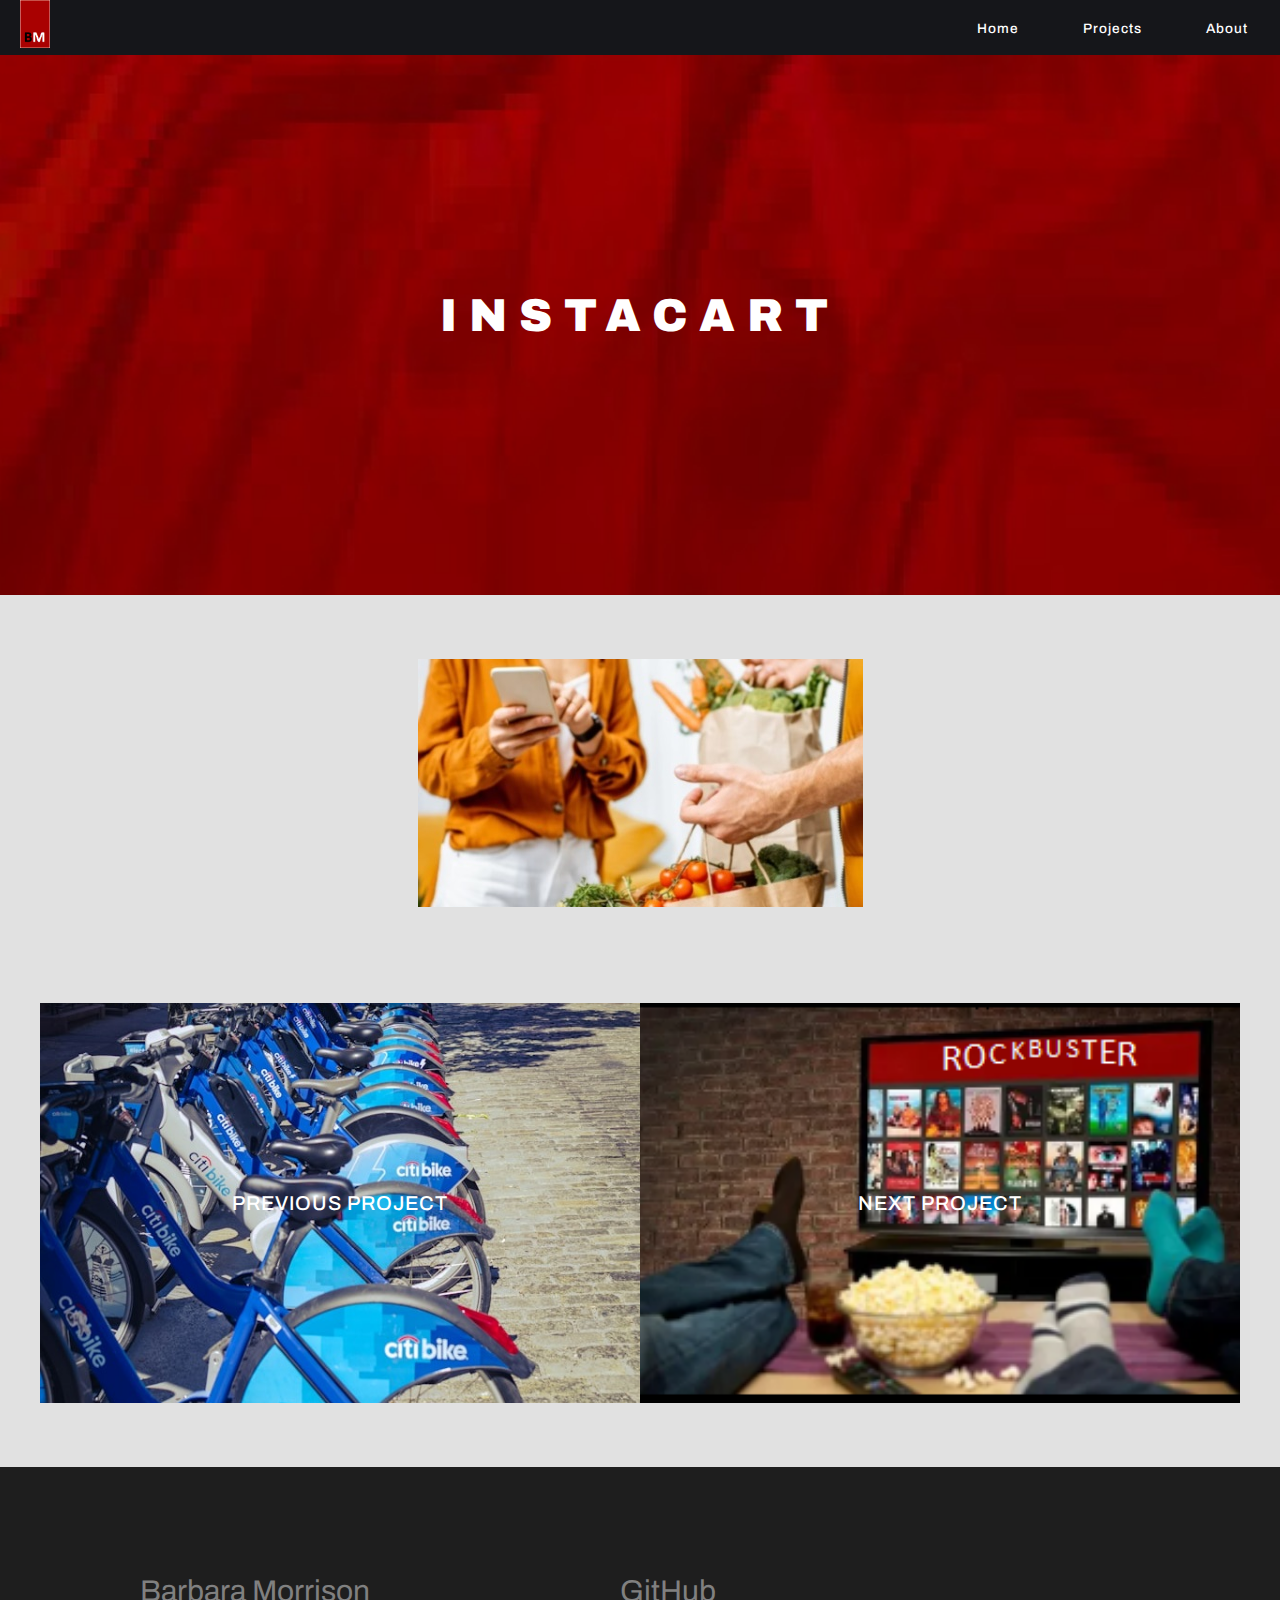
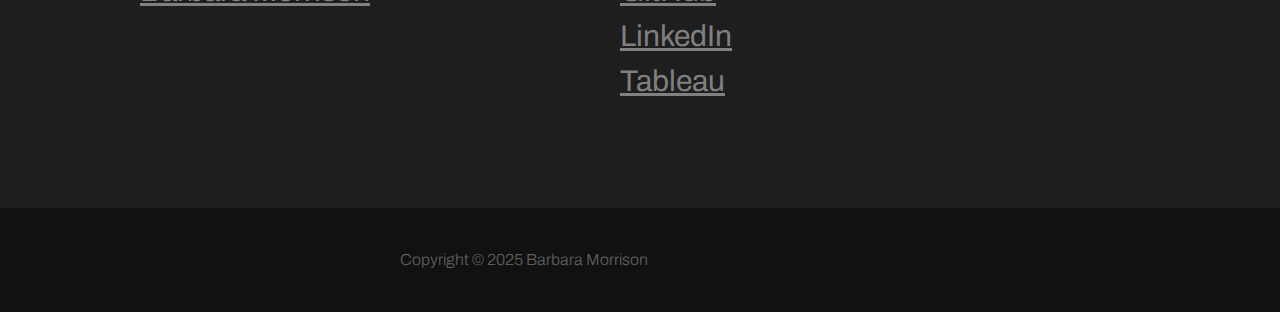
<file: instacart-page.html>
<!DOCTYPE html>
<html>

<head>
  <meta charset="utf-8">
  <meta name="viewport" content="width=device-width,initial-scale=1">
  <meta name="generator" content="RSD 5.0.3490">
  <title>Instacart</title>
  <link rel="stylesheet" href="css/foundation.min.css">
  <link rel="stylesheet" href="css/wireframe-theme.min.css">
  <script>document.createElement( "picture" );</script>
  <script class="picturefill" async="async" src="js/picturefill.min.js"></script>
  <link rel="stylesheet" href="css/main.css">
  <link rel="stylesheet" href="https://fonts.googleapis.com/css?family=Archivo:400,500,b%7CMontserrat:100,300,400%7CRoboto:400,500">
</head>

<body class="project-body no-js">
  <div class="container nav-container">
    <div class="container button mobile-menu-toggle" data-toggle="view-menu">
      <div class="rule menu-line">
        <hr>
      </div>
      <div class="rule menu-line">
        <hr>
      </div>
      <div class="rule menu-line">
        <hr>
      </div>
    </div>
    <div class="container menu-wrapper" data-toggler="show-menu" id="view-menu"><a href="index.html" class="responsive-picture nav-logo">
        <picture>
          <img alt="Placeholder Picture" width="93" height="150" src="./images/BM-LOGO.png">
        </picture>
      </a><ul class="list-container menu"><li class="list-item-container nav-wrapper">
          <a class="link-text nav-item" href="index.html" data-toggle="view-menu">Home</a>
        </li><li class="list-item-container nav-wrapper">
          <a class="link-text nav-item" href="index.html#featured-projects" data-toggle="view-menu">Projects</a>
        </li><li class="list-item-container nav-wrapper">
          <a class="link-text nav-item" href="contact.html" data-toggle="view-menu">About</a>
        </li></ul></div>
  </div>
  <div class="container projects-header">
    <h1 class="title-project-page">Instacart</h1>
  </div>

  <!-- Main Body -->
  <div class="container projects-wrapper">
    <div class="container sd-two-cols custom-sd-two-cols">
      <div class="container">
        <div class="responsive-picture photo-interior-project">
          <picture>
            <img alt="Placeholder Picture" width="1000" height="664" src="./images/Instacart2.png">
          </picture>
        </div>
      </div>
    </div>
  </div>
  
  <!-- Bottom Nav Section -->
  <div class="container row project-nav-row">
    <div class="container columns small-12 medium-6 large-6 previous-project">
      <a class="link-text link-previous-next-project" href="citibike-page.html">Previous Project</a>
    </div>
    <div class="container columns small-12 medium-6 large-6 next-project">
      <a class="link-text link-previous-next-project" href="rockbuster-page.html">Next Project</a>
    </div>
  </div>
  
  <!-- Footer -->
  <div class="surrounding-padding-col footer-contact-info container">
    <div class="container one-thousand-centered-cont sample-47-content-cont">
      <div class="container footer-contact-info-cont">
        <a class="link-text footer-contact-info" href="contact.html">Barbara Morrison<br></a>
      </div>
      <div class="container footer-contact-info-cont">
        <a class="link-text footer-contact-info" href="https://github.com/algebragirl" target="_blank">GitHub<br></a>
        <a class="link-text footer-contact-info" href="https://www.linkedin.com/in/algebragirl" target="_blank">LinkedIn</a>
        <a class="link-text footer-contact-info" href="https://public.tableau.com/app/profile/barbara.morrison/vizzes" target="_blank">Tableau</a>
      </div>
    </div>
  </div>
  
  <div class="surrounding-padding-col-low footer-copyright container">
    <div class="container one-thousand-centered-cont">
      <p class="paragraph footer-copyright-text">Copyright © 2025 Barbara Morrison</p>
    </div>
  </div>
  <script src="js/jquery.min.js"></script>
  <script src="js/outofview.js"></script>
  <script src="js/what-input.min.js"></script>
  <script src="js/foundation.min.js"></script>
  <script>$(document).foundation();</script>
<!-- SMOOTH SCROLL -->
<script>
$(function() {
  $('a.smooth-scroll[href*="#"]:not([href="#"])').click(function() {
    if (location.pathname.replace(/^\//,'') == this.pathname.replace(/^\//,'') && location.hostname == this.hostname) {
      var target = $(this.hash);
      target = target.length ? target : $('[name=' + this.hash.slice(1) +']');
      if (target.length) {
        $('html,body').animate({
          scrollTop: target.offset().top
        }, 1000);
        return false;
      }
    }
  });
});
</script>
<!-- End of SMOOTH SCROLL -->
</body>

</html>
</file>
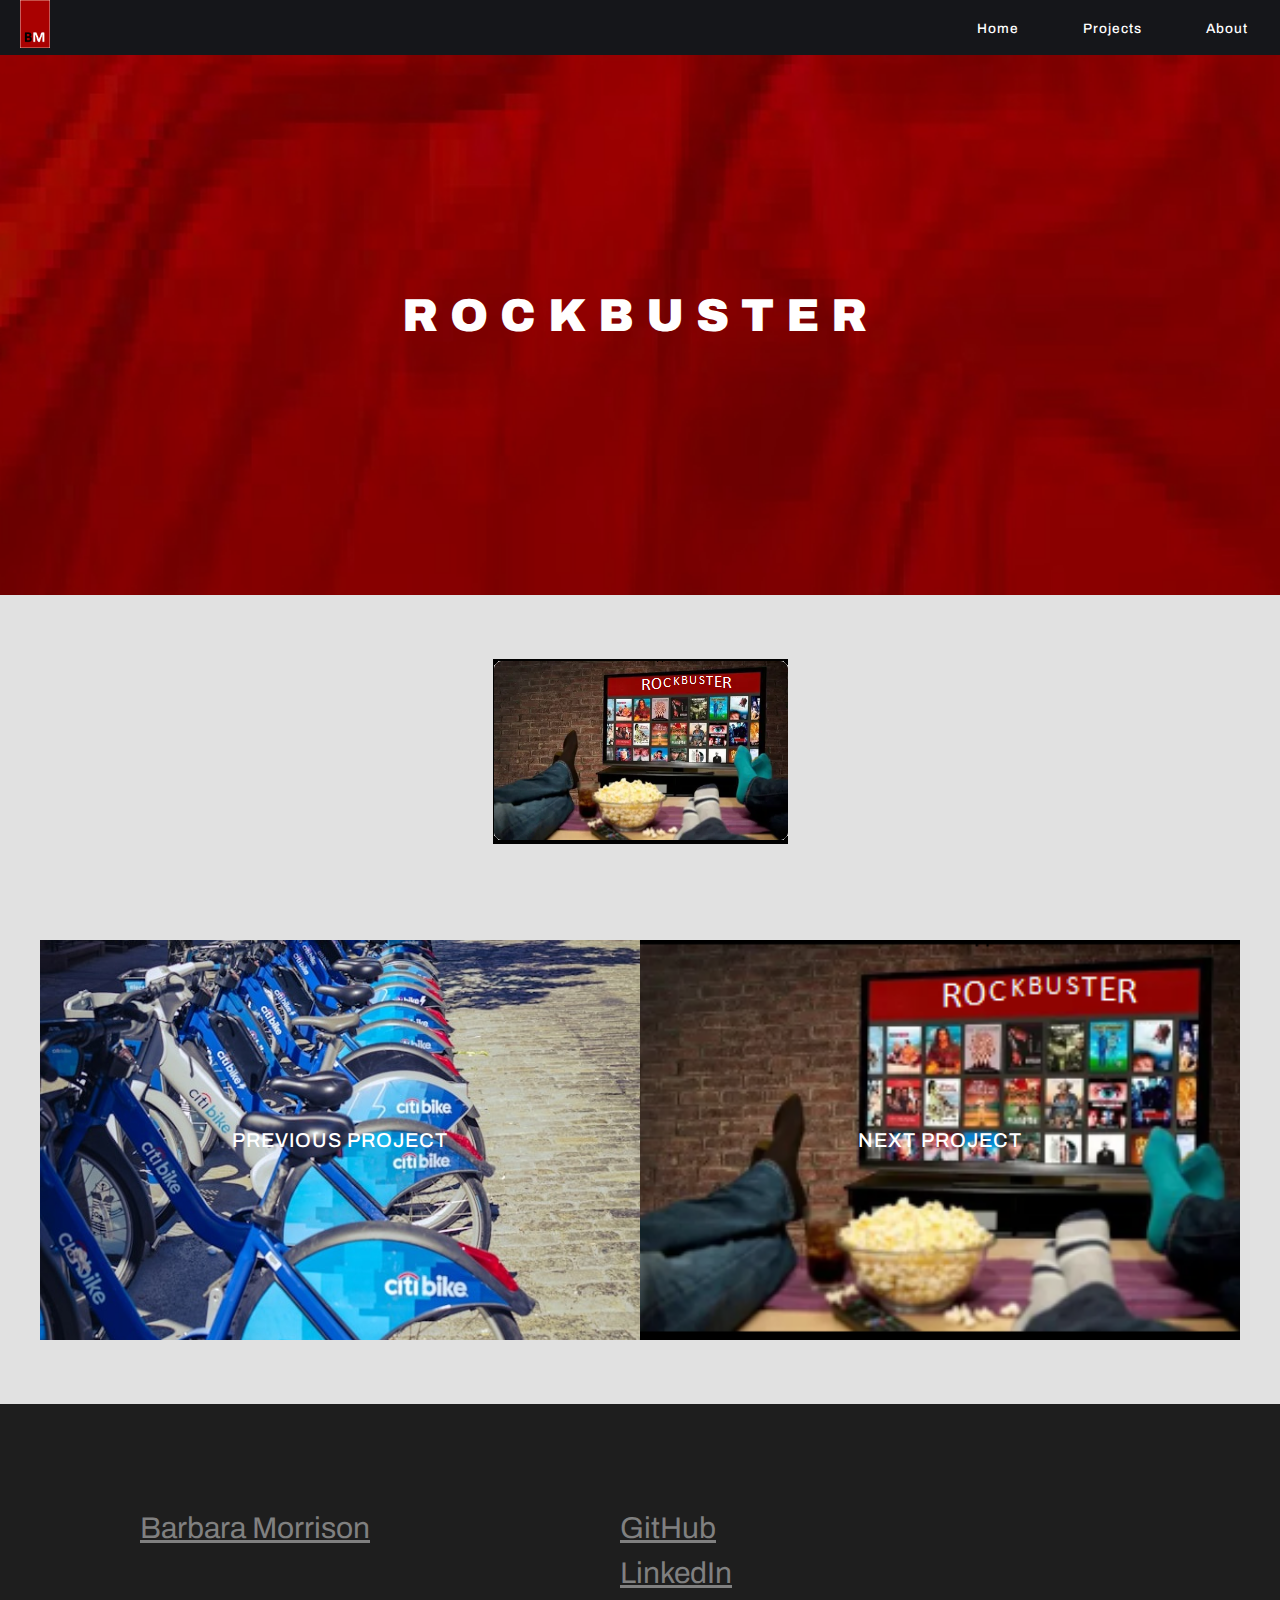
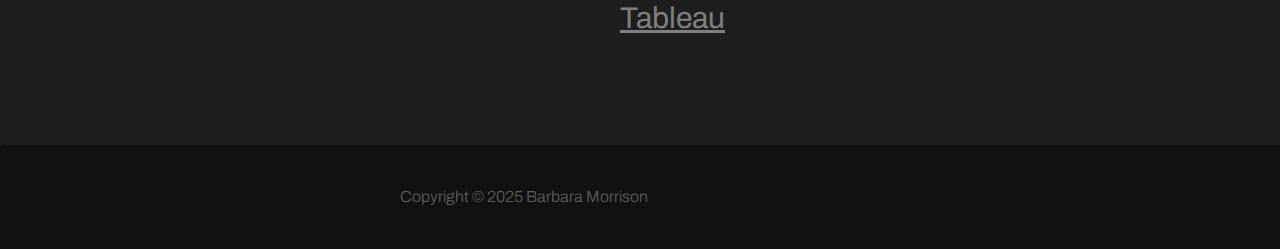
<file: rockbuster-page.html>
<!DOCTYPE html>
<html>

<head>
  <meta charset="utf-8">
  <meta name="viewport" content="width=device-width,initial-scale=1">
  <meta name="generator" content="RSD 5.0.3490">
  <title>Rockbuster</title>
  <link rel="stylesheet" href="css/foundation.min.css">
  <link rel="stylesheet" href="css/wireframe-theme.min.css">
  <script>document.createElement( "picture" );</script>
  <script class="picturefill" async="async" src="js/picturefill.min.js"></script>
  <link rel="stylesheet" href="css/main.css">
  <link rel="stylesheet" href="https://fonts.googleapis.com/css?family=Archivo:400,500,b%7CMontserrat:100,300,400%7CRoboto:400,500">
</head>

<body class="project-body no-js">
  <div class="container nav-container">
    <div class="container button mobile-menu-toggle" data-toggle="view-menu">
      <div class="rule menu-line">
        <hr>
      </div>
      <div class="rule menu-line">
        <hr>
      </div>
      <div class="rule menu-line">
        <hr>
      </div>
    </div>
    <div class="container menu-wrapper" data-toggler="show-menu" id="view-menu"><a href="index.html" class="responsive-picture nav-logo">
        <picture>
          <img alt="Placeholder Picture" width="93" height="150" src="./images/BM-LOGO.png">
        </picture>
      </a><ul class="list-container menu"><li class="list-item-container nav-wrapper">
          <a class="link-text nav-item" href="index.html" data-toggle="view-menu">Home</a>
        </li><li class="list-item-container nav-wrapper">
          <a class="link-text nav-item" href="index.html#featured-projects" data-toggle="view-menu">Projects</a>
        </li><li class="list-item-container nav-wrapper">
          <a class="link-text nav-item" href="contact.html" data-toggle="view-menu">About</a>
        </li></ul></div>
  </div>
  <div class="container projects-header">
    <h1 class="title-project-page">Rockbuster</h1>
  </div>

  <!-- Main Body -->
  <div class="container projects-wrapper">
    <div class="container sd-two-cols custom-sd-two-cols">
      <div class="container">
        <div class="responsive-picture photo-interior-project">
          <picture>
            <img alt="Placeholder Picture" width="1000" height="664" src="./images/Rockbuster.png">
          </picture>
        </div>
      </div>
    </div>
  </div>
  
  <!-- Bottom Nav Section -->
  <div class="container row project-nav-row">
    <div class="container columns small-12 medium-6 large-6 previous-project">
      <a class="link-text link-previous-next-project" href="instacart-page.html">Previous Project</a>
    </div>
    <div class="container columns small-12 medium-6 large-6 next-project">
      <a class="link-text link-previous-next-project" href="gunviolence-page.html">Next Project</a>
    </div>
  </div>
  
  <!-- Footer -->
  <div class="surrounding-padding-col footer-contact-info container">
    <div class="container one-thousand-centered-cont sample-47-content-cont">
      <div class="container footer-contact-info-cont">
        <a class="link-text footer-contact-info" href="contact.html">Barbara Morrison<br></a>
      </div>
      <div class="container footer-contact-info-cont">
        <a class="link-text footer-contact-info" href="https://github.com/algebragirl" target="_blank">GitHub<br></a>
        <a class="link-text footer-contact-info" href="https://www.linkedin.com/in/algebragirl" target="_blank">LinkedIn</a>
        <a class="link-text footer-contact-info" href="https://public.tableau.com/app/profile/barbara.morrison/vizzes" target="_blank">Tableau</a>
      </div>
    </div>
  </div>
  
  <div class="surrounding-padding-col-low footer-copyright container">
    <div class="container one-thousand-centered-cont">
      <p class="paragraph footer-copyright-text">Copyright © 2025 Barbara Morrison</p>
    </div>
  </div>
  <script src="js/jquery.min.js"></script>
  <script src="js/outofview.js"></script>
  <script src="js/what-input.min.js"></script>
  <script src="js/foundation.min.js"></script>
  <script>$(document).foundation();</script>
<!-- SMOOTH SCROLL -->
<script>
$(function() {
  $('a.smooth-scroll[href*="#"]:not([href="#"])').click(function() {
    if (location.pathname.replace(/^\//,'') == this.pathname.replace(/^\//,'') && location.hostname == this.hostname) {
      var target = $(this.hash);
      target = target.length ? target : $('[name=' + this.hash.slice(1) +']');
      if (target.length) {
        $('html,body').animate({
          scrollTop: target.offset().top
        }, 1000);
        return false;
      }
    }
  });
});
</script>
<!-- End of SMOOTH SCROLL -->
</body>

</html>
</file>
<file: css/main.css>
/* Text Elements */

h1.title-project-page {
  width: 80vw;
  box-shadow: none;
  color: #fff;
  text-align: center;
  text-transform: uppercase;
  letter-spacing: 12px;
  font-weight: 900;
  font-size: 20px;
  font-family: 'Archivo', sans-serif;

  mix-blend-mode: normal;
}

h1 {
  margin-bottom: 1rem;
  color: #0067ff;
  font-weight: 300;
  font-size: 22px;
  font-family: 'Montserrat', sans-serif;
  line-height: 1.2;
}

h1.heading-1-hero-section {
  color: #fff;
  font-size: 32px;
  font-family: 'Archivo', sans-serif;
}

h2 {
  margin-bottom: 1.5rem;
  margin-left: 0;
  color: #fff;
  font-weight: 500;
  font-size: 28px;
  font-family: 'Archivo', sans-serif;
  line-height: 1.1;
}

h2.centered {
  color: #e2a884;
  text-align: center;
}

h2.turquoise {
  color: #50b1a9;
}

h2.centered.turquoise {
  color: #50b1a9;
}

h2.hero-section-text {
  max-width: 0;
  color: #fff;
  text-transform: capitalize;
  font-size: 28px;
}

h2 font.heading-text-1 {
  color: #35a884;
}

h2.heading-dark-section {
  margin-bottom: 40px;
  width: 100%;
  color: #fff;
}

h4 {
  color: #404040;
  font-weight: 300;
  font-size: 18px;
  font-family: 'Archivo', sans-serif;
  line-height: 1.25;
}

h4.light {
  color: #aecfea;
}

h6.project-title-box {
  color: #e2a884;
  text-transform: uppercase;
  font-weight: 700;
  font-family: 'Archivo', sans-serif;
}

h6 span.heading-text-2 {
  color: #35a884;
}

h6 span.heading-text-3 {
  color: #35a884;
}

h6 span.heading-text-4 {
  color: #35a884;
}

h6 span.heading-text-5 {
  color: #35a884;
}

h6 {
  font-family: 'Montserrat', sans-serif;
}

p.paragraph {
  margin-right: auto;
  margin-bottom: 1rem;
  margin-left: auto;
  max-width: 800px;
  color: #e1e1e1;
  text-align: center;
  font-weight: 300;
  font-size: 14px;
  font-family: 'Archivo', sans-serif;
  line-height: 1.7;
}

p.paragraph.centered {
  color: #383838;
  text-align: center;
}

p.paragraph span.uppercase-p {
  text-transform: uppercase;
  letter-spacing: .0625rem;
}

p.paragraph.light {
  color: #898989;
  text-align: left;
}

p.paragraph span.uppercase-p-1 {
  text-transform: uppercase;
  letter-spacing: .0625rem;
}

p.paragraph.centered.light {
  color: #898989;
  text-align: center;
}

p.paragraph.footer-copyright-text {
  margin-top: 5px;
  margin-bottom: 5px;
  width: 100%;
  color: #5d5d5d;
}

p.paragraph.text-card {
  margin-bottom: 18px;
  width: 100%;
  text-align: left;
}

p.paragraph.text-awards {
  margin-bottom: 0;
  color: #383838;
  text-align: center;
}

p.paragraph.paragraph-1 {
  color: #bebebe;
}

p.paragraph.contact-paragraph {
  color: #bebebe;
}

blockquote {
  border-left-width: 0;
  border-left-style: none;
  color: #404040;
  font-family: 'Roboto', Arial, 'Helvetica Neue', Helvetica, sans-serif;
}

blockquote.contact-large-quote-text {
  padding-top: 0;
  padding-right: 0;
  padding-left: 0;
  color: #404040;
  text-indent: -15px;
  text-transform: uppercase;
  font-size: 30px;
  font-family: 'Anton', sans-serif;
  line-height: 1;
}

blockquote.contact-large-quote-text.light {
  max-width: 600px;
  color: #fff;
  text-indent: -14px;
  text-transform: capitalize;
  font-family: 'Archivo', sans-serif;
  line-height: 1.2;
}

a.link-text {
  color: #e1e1e1;
  text-decoration: underline;
  font-size: 22px;
  font-family: 'Archivo', sans-serif;
}

a.link-text.footer-contact-info {
  color: #808080;
  font-size: 18px;
  line-height: 1.5;
  -webkit-transition-duration: .15s;
     -moz-transition-duration: .15s;
       -o-transition-duration: .15s;
          transition-duration: .15s;
  -webkit-transition-property: color;
     -moz-transition-property: color;
       -o-transition-property: color;
          transition-property: color;
}

a.link-text.nav-item {
  display: block;
  margin-right: 0;
  margin-left: 0;
  padding: 1.5rem .636364rem 1.3rem .6363636363636364rem;
  color: #fff;
  text-align: center;
  text-decoration: none;
  text-transform: capitalize;
  letter-spacing: 1px;
  font-weight: 500;
  font-size: 18px;
  font-family: 'Archivo', sans-serif;
  -webkit-transition-delay: .05s;
     -moz-transition-delay: .05s;
       -o-transition-delay: .05s;
          transition-delay: .05s;
  -webkit-transition-timing-function: ease-in-out;
     -moz-transition-timing-function: ease-in-out;
       -o-transition-timing-function: ease-in-out;
          transition-timing-function: ease-in-out;
  -webkit-transition-duration: .3s;
     -moz-transition-duration: .3s;
       -o-transition-duration: .3s;
          transition-duration: .3s;
  -webkit-transition-property: all;
     -moz-transition-property: all;
       -o-transition-property: all;
          transition-property: all;
}

a.link-text.link-previous-next-project {
  color: #fff;
  text-decoration: none;
  text-transform: uppercase;
  letter-spacing: 1px;
  font-weight: 500;
  font-size: 20px;
}

a.link-text.footer-contact-info:hover {
  color: #ababab;
  -webkit-transition-duration: .15s;
     -moz-transition-duration: .15s;
       -o-transition-duration: .15s;
          transition-duration: .15s;
  -webkit-transition-property: color;
     -moz-transition-property: color;
       -o-transition-property: color;
          transition-property: color;
}

/* Interaction Elements */

a.link-button.button {
  margin-right: 10px;
  margin-bottom: 10px;
  padding-right: 1.7em;
  padding-left: 1.7em;
  border-color: rgba(60, 60, 60, .25);
  background-color: transparent;
  color: #3c3c3c;
  text-transform: uppercase;
  font-weight: 500;
  font-family: 'Roboto', Arial, 'Helvetica Neue', Helvetica, sans-serif;
}

a.link-button {
  padding: 12px 20px;
  border-color: #0067ff;
  border-radius: 0;
  background-color: transparent;
  letter-spacing: 2px;
  font-size: 13px;
  font-family: 'Montserrat', sans-serif;
}

a.link-button.button.newsletter-bt {
  margin-right: 0;
  margin-bottom: 0;
}

a.link-button.button.scroller.smooth-scroll {
  border-width: 0;
  color: #fff;
  text-transform: capitalize;
  font-family: 'Archivo', sans-serif;
}

a.link-button span.button-link-text-1 {
  font-size: 1rem;
}

a.link-button span.button-link-text-2 {
  font-size: .9375rem;
}

a.link-button span.button-link-text-1.button-link-text-2 {
  font-weight: 100;
  font-size: 1.375rem;
}

a.link-button#button-link-1 {
  padding-right: 1.7em;
  padding-left: 0;
}

a.link-button.button.scroller.smooth-scroll:hover {
  color: #e2a884;
  -webkit-transition-delay: 0s, 0s, 0s;
     -moz-transition-delay: 0s, 0s, 0s;
       -o-transition-delay: 0s, 0s, 0s;
          transition-delay: 0s, 0s, 0s;
  -webkit-transition-timing-function: ease-out, ease-out, ease;
     -moz-transition-timing-function: ease-out, ease-out, ease;
       -o-transition-timing-function: ease-out, ease-out, ease;
          transition-timing-function: ease-out, ease-out, ease;
  -webkit-transition-duration: 0s, .3s, 1s;
     -moz-transition-duration: 0s, .3s, 1s;
       -o-transition-duration: 0s, .3s, 1s;
          transition-duration: 0s, .3s, 1s;
  -webkit-transition-property: background-color, color, all;
     -moz-transition-property: background-color, color, all;
       -o-transition-property: background-color, color, all;
          transition-property: background-color, color, all;
  -webkit-transform: translateY(5px) translateZ(-1px) perspective(0px);
     -moz-transform: translateY(5px) translateZ(-1px) perspective(0px);
          transform: translateY(5px) translateZ(-1px) perspective(0px);
}

input[type=text] {
  margin-bottom: 0;
  padding-top: 1.2rem;
  padding-bottom: 1.2rem;
  color: #3c3c3c;
  font-size: 14px;
  font-family: 'Roboto', Arial, 'Helvetica Neue', Helvetica, sans-serif;
}

select.select {
  color: #3c3c3c;
  font-size: 14px;
  font-family: 'Roboto', Arial, 'Helvetica Neue', Helvetica, sans-serif;
}

textarea {
  height: 10rem;
  color: #3c3c3c;
  font-size: 14px;
  font-family: 'Roboto', Arial, 'Helvetica Neue', Helvetica, sans-serif;
}

label.label {
  margin-top: 20px;
  margin-bottom: 10px;
  padding: 0;
  background-color: transparent;
  color: #3c3c3c;
  font-size: 14px;
  font-family: 'Roboto', Arial, 'Helvetica Neue', Helvetica, sans-serif;
}

/* Layout Elements */

body.project-body {
  display: block;
  background-color: #e1e1e1;
}

.container.one-thousand-centered-cont {
  margin-right: auto;
  margin-left: auto;
  max-width: 1000px;
}

.container.six-hundred-centered-cont {
  -webkit-flex-direction: column;
      -ms-flex-direction: column;
          flex-direction: column;
  -ms-flex-align: center;
  margin-right: auto;
  margin-left: auto;
  max-width: 600px;

  -webkit-box-orient: vertical;
  -webkit-box-direction: normal;
     -moz-box-orient: vertical;
     -moz-box-direction: normal;
  -webkit-box-align: center;
  -webkit-align-items: center;
     -moz-box-align: center;
          align-items: center;
}

.container.surrounding-padding-col {
  -ms-flex-pack: center;
  padding: 10vw 40px;
  background-color: #f2f2f2;

  -webkit-flex-wrap: wrap;
      -ms-flex-wrap: wrap;
          flex-wrap: wrap;
  -webkit-box-pack: center;
  -webkit-justify-content: center;
     -moz-box-pack: center;
          justify-content: center;
}

.container.sample-11-content-cont {
  display: -webkit-box;
  display: -webkit-flex;
  display:    -moz-box;
  display: -ms-flexbox;
  display:         flex;
  margin-right: 40px;
  margin-left: 40px;
  max-width: none;

  -webkit-flex-wrap: wrap;
      -ms-flex-wrap: wrap;
          flex-wrap: wrap;
}

.container.sample-11-feature-cont {
  margin-right: 0;
  margin-bottom: 4%;
  width: 100%;
}

.container.sample-20-content-cont {
  display: -webkit-box;
  display: -webkit-flex;
  display:    -moz-box;
  display: -ms-flexbox;
  display:         flex;
  -webkit-flex-direction: column;
      -ms-flex-direction: column;
          flex-direction: column;
  -ms-flex-align: center;
  margin-top: 4vw;
  margin-bottom: 0vw;

  -webkit-box-orient: vertical;
  -webkit-box-direction: normal;
     -moz-box-orient: vertical;
     -moz-box-direction: normal;
  -webkit-box-align: center;
  -webkit-align-items: center;
     -moz-box-align: center;
          align-items: center;
  -webkit-flex-wrap: wrap;
      -ms-flex-wrap: wrap;
          flex-wrap: wrap;
}

.container.sample-20-1of3-cont {
  margin-bottom: 30px;
  padding-right: 30px;
  padding-bottom: 22px;
  padding-left: 30px;
  max-width: none;
  width: 100%;
  box-shadow: #d2d2d2 0 1px 0 0;
}

.container.last.sample-20-1of3-cont {
  box-shadow: transparent 0 1px 0 0;
}

.container.twelve-hundred-centered-cont {
  margin-right: auto;
  margin-left: auto;
  max-width: 1200px;
}

.container.one-thousand-centered-cont.sample-47-content-cont {
  display: -webkit-box;
  display: -webkit-flex;
  display:    -moz-box;
  display: -ms-flexbox;
  display:         flex;
  -webkit-flex-direction: row;
      -ms-flex-direction: row;
          flex-direction: row;

  -webkit-box-orient: horizontal;
  -webkit-box-direction: normal;
     -moz-box-orient: horizontal;
     -moz-box-direction: normal;
  -webkit-flex-wrap: wrap;
      -ms-flex-wrap: wrap;
          flex-wrap: wrap;
}

.container.surrounding-padding-col-low {
  -ms-flex-pack: center;
  padding: 7vw 40px;

  -webkit-flex-wrap: wrap;
      -ms-flex-wrap: wrap;
          flex-wrap: wrap;
  -webkit-box-pack: center;
  -webkit-justify-content: center;
     -moz-box-pack: center;
          justify-content: center;
}

.container.heading-section {
  display: block;
  float: none;
  clear: none;
  margin: 5vw 20px;
  max-width: none;
}

.container.sample-11-left-col {
  display: -webkit-box;
  display: -webkit-flex;
  display:    -moz-box;
  display: -ms-flexbox;
  display:         flex;
  -webkit-flex-direction: column;
      -ms-flex-direction: column;
          flex-direction: column;
  -ms-flex-pack: center;
  -ms-flex-align: center;
  width: 100%;
  -webkit-filter: invert(.58);
          filter: invert(.58);

  -webkit-box-pack: center;
  -webkit-justify-content: center;
     -moz-box-pack: center;
          justify-content: center;
  -webkit-box-orient: vertical;
  -webkit-box-direction: normal;
     -moz-box-orient: vertical;
     -moz-box-direction: normal;
  -webkit-box-align: center;
  -webkit-align-items: center;
     -moz-box-align: center;
          align-items: center;
}

.container.surrounding-padding-col-1 {
  -ms-flex-pack: center;
  padding: 10vw 40px;
  background-color: #15161a;
  background-image: -webkit-linear-gradient(top, rgba(0, 0, 0, .2) 0%, rgba(0, 0, 0, 0) 20%);
  background-image:    -moz-linear-gradient(top, rgba(0, 0, 0, .2) 0%, rgba(0, 0, 0, 0) 20%);
  background-image:      -o-linear-gradient(top, rgba(0, 0, 0, .2) 0%, rgba(0, 0, 0, 0) 20%);
  background-image:         linear-gradient(180deg, rgba(0, 0, 0, .2) 0%, rgba(0, 0, 0, 0) 20%);
  background-attachment: scroll;
  background-position: left top;
  background-clip: border-box;
  background-origin: padding-box;
  background-size: auto auto;
  background-repeat: no-repeat;

  -webkit-flex-wrap: wrap;
      -ms-flex-wrap: wrap;
          flex-wrap: wrap;
  -webkit-box-pack: center;
  -webkit-justify-content: center;
     -moz-box-pack: center;
          justify-content: center;
  background-blend-mode: normal;
}

.container.sample-60-buttons-cont.twelve-hundred-centered-cont {
  display: -webkit-box;
  display: -webkit-flex;
  display:    -moz-box;
  display: -ms-flexbox;
  display:         flex;
  -ms-flex-pack: justify;

  -webkit-flex-wrap: wrap;
      -ms-flex-wrap: wrap;
          flex-wrap: wrap;
  -webkit-box-pack: justify;
  -webkit-justify-content: space-between;
     -moz-box-pack: justify;
          justify-content: space-between;
}

.container.surrounding-padding-col.turquoise-breaker {
  display: -webkit-box;
  display: -webkit-flex;
  display:    -moz-box;
  display: -ms-flexbox;
  display:         flex;
  -ms-flex-align: center;
  min-height: 40vh;
  background-color: #15161a;
  background-image: -webkit-linear-gradient(right, rgba(21, 22, 26, .66) 0%, rgba(29, 30, 33, 0) 30%), -webkit-linear-gradient(left, rgba(21, 22, 26, .66) 0%, rgba(29, 30, 33, 0) 30%), url('../images/gif-2.gif');
  background-image:    -moz-linear-gradient(right, rgba(21, 22, 26, .66) 0%, rgba(29, 30, 33, 0) 30%), -moz-linear-gradient(left, rgba(21, 22, 26, .66) 0%, rgba(29, 30, 33, 0) 30%), url('../images/gif-2.gif');
  background-image:      -o-linear-gradient(right, rgba(21, 22, 26, .66) 0%, rgba(29, 30, 33, 0) 30%), -o-linear-gradient(left, rgba(21, 22, 26, .66) 0%, rgba(29, 30, 33, 0) 30%), url('../images/gif-2.gif');
  background-image:         linear-gradient(-90deg, rgba(21, 22, 26, .66) 0%, rgba(29, 30, 33, 0) 30%), linear-gradient(90deg, rgba(21, 22, 26, .66) 0%, rgba(29, 30, 33, 0) 30%), url('../images/gif-2.gif');
  background-attachment: scroll, scroll, scroll;
  background-position: left top, left top, center center;
  background-clip: border-box, border-box, border-box;
  background-origin: padding-box, padding-box, padding-box;
  background-size: auto auto, auto auto, cover;
  background-repeat: no-repeat, no-repeat, no-repeat;

  background-blend-mode: multiply, multiply, overlay;
  -webkit-box-align: center;
  -webkit-align-items: center;
     -moz-box-align: center;
          align-items: center;
}

.container.newsletter-form-content-cont.one-thousand-centered-cont {
  display: -webkit-box;
  display: -webkit-flex;
  display:    -moz-box;
  display: -ms-flexbox;
  display:         flex;
}

.container.surrounding-padding-col-low.turquoise-breaker {
  background-color: #e2a884;
}

.container.footer-copyright.surrounding-padding-col-low {
  background-color: #111;
}

.container.footer-contact-info.surrounding-padding-col {
  background-color: #1e1e1e;
}

.container.footer-contact-info-cont {
  display: -webkit-box;
  display: -webkit-flex;
  display:    -moz-box;
  display: -ms-flexbox;
  display:         flex;
  -webkit-flex-direction: column;
      -ms-flex-direction: column;
          flex-direction: column;
  margin-bottom: 20px;
  padding-right: 20px;
  width: 100%;

  -webkit-box-orient: vertical;
  -webkit-box-direction: normal;
     -moz-box-orient: vertical;
     -moz-box-direction: normal;
}

.container.heading-left-cont {
  display: grid;
  -webkit-flex-direction: column;
      -ms-flex-direction: column;
          flex-direction: column;
  -ms-flex-pack: center;
  -ms-flex-align: center;
  width: 100%;

  -webkit-box-pack: center;
  -webkit-justify-content: center;
     -moz-box-pack: center;
          justify-content: center;
  -webkit-box-orient: vertical;
  -webkit-box-direction: normal;
     -moz-box-orient: vertical;
     -moz-box-direction: normal;
  -webkit-box-align: center;
  -webkit-align-items: center;
     -moz-box-align: center;
          align-items: center;
  grid-template-columns: none;
  grid-template-rows: none;
}

.container.contact-large-quote.surrounding-padding-col {
  display: -webkit-box;
  display: -webkit-flex;
  display:    -moz-box;
  display: -ms-flexbox;
  display:         flex;
  -ms-flex-align: center;
  min-height: 100vh;
  background-color: #15161a;
  background-image: url('../images/gif-2.gif');
  background-attachment: fixed;
  background-position: right center;
  background-clip: border-box;
  background-origin: padding-box;
  background-size: cover;
  background-repeat: no-repeat;

  background-blend-mode: overlay;
  -webkit-box-align: center;
  -webkit-align-items: center;
     -moz-box-align: center;
          align-items: center;
}

.container.team-lets-talk-cont {
  margin-bottom: 20px;
  width: 100%;
}

.container.headquarters-cont.one-thousand-centered-cont {
  display: -webkit-box;
  display: -webkit-flex;
  display:    -moz-box;
  display: -ms-flexbox;
  display:         flex;
  -webkit-flex-direction: row;
      -ms-flex-direction: row;
          flex-direction: row;

  -webkit-flex-wrap: wrap;
      -ms-flex-wrap: wrap;
          flex-wrap: wrap;
  -webkit-box-orient: horizontal;
  -webkit-box-direction: normal;
     -moz-box-orient: horizontal;
     -moz-box-direction: normal;
}

.container.headquarters-text-cont {
  width: 100%;
}

.container.headquarters-gallery-cont {
  display: -webkit-box;
  display: -webkit-flex;
  display:    -moz-box;
  display: -ms-flexbox;
  display:         flex;
  -ms-flex-pack: justify;
  width: 100%;

  -webkit-flex-wrap: wrap;
      -ms-flex-wrap: wrap;
          flex-wrap: wrap;
  -webkit-box-pack: justify;
  -webkit-justify-content: space-between;
     -moz-box-pack: justify;
          justify-content: space-between;
}

.container.team-social-content-cont {
  display: -webkit-box;
  display: -webkit-flex;
  display:    -moz-box;
  display: -ms-flexbox;
  display:         flex;
  -ms-flex-pack: end;

  -webkit-flex-wrap: wrap;
      -ms-flex-wrap: wrap;
          flex-wrap: wrap;
  -webkit-box-pack: end;
  -webkit-justify-content: flex-end;
     -moz-box-pack: end;
          justify-content: flex-end;
}

.container.contact-large-quote-cont.six-hundred-centered-cont {
  -ms-flex-align: start;
  margin-right: auto;
  margin-left: 0vw;

  -webkit-box-align: start;
  -webkit-align-items: flex-start;
     -moz-box-align: start;
          align-items: flex-start;
}

.container.mobile-menu-toggle {
  margin-bottom: 0;
  background-color: rgba(37, 37, 37, .7);
}

.container.menu-wrapper {
  position: fixed;
  top: 60px;
  right: 0;
  bottom: 0;
  left: 0;
  z-index: 10;
  display: none;
  -webkit-flex-direction: column;
      -ms-flex-direction: column;
          flex-direction: column;
  -ms-flex-align: center;
  padding-top: 40px;
  padding-bottom: 20px;
  background-color: rgba(21, 22, 26, .95);
  box-shadow: none;

  -webkit-box-orient: vertical;
  -webkit-box-direction: normal;
     -moz-box-orient: vertical;
     -moz-box-direction: normal;
  -webkit-box-align: center;
  -webkit-align-items: center;
     -moz-box-align: center;
          align-items: center;
}

.container.button.mobile-menu-toggle {
  display: block;
  -webkit-flex-direction: column;
      -ms-flex-direction: column;
          flex-direction: column;
  -ms-flex-align: start;
  padding: 1.2em 40px;
  max-width: 50%;
  background-color: #15161a;

  -webkit-box-orient: vertical;
  -webkit-box-direction: normal;
     -moz-box-orient: vertical;
     -moz-box-direction: normal;
  -webkit-box-align: start;
  -webkit-align-items: flex-start;
     -moz-box-align: start;
          align-items: flex-start;
}

.container.nav-container {
  max-width: none;
  background-color: #15161a;
}

.container.header-container {
  display: -webkit-box;
  display: -webkit-flex;
  display:    -moz-box;
  display: -ms-flexbox;
  display:         flex;
  -webkit-flex-direction: row;
      -ms-flex-direction: row;
          flex-direction: row;
  height: 100vh;
  background-color: #070707;
  background-image: url('../images/header-w-headshot.png');
  background-attachment: scroll;
  background-position: center bottom;
  background-clip: border-box;
  background-origin: padding-box;
  background-size: cover;
  background-repeat: no-repeat;

  -webkit-box-orient: horizontal;
  -webkit-box-direction: normal;
     -moz-box-orient: horizontal;
     -moz-box-direction: normal;
  background-blend-mode: normal;
}

.container.columbus-bike.sample-11 {
  display: -webkit-box;
  display: -webkit-flex;
  display:    -moz-box;
  display: -ms-flexbox;
  display:         flex;
  padding-top: 10vw;
  padding-bottom: 10vw;
  background-color: #15161a;
  background-image: -webkit-linear-gradient(top, rgba(255, 255, 255, 0) 0%, rgba(0, 0, 0, 1) 100%), url('../images/jakob-owens-205635-unsplash.jpg');
  background-image:    -moz-linear-gradient(top, rgba(255, 255, 255, 0) 0%, rgba(0, 0, 0, 1) 100%), url('../images/jakob-owens-205635-unsplash.jpg');
  background-image:      -o-linear-gradient(top, rgba(255, 255, 255, 0) 0%, rgba(0, 0, 0, 1) 100%), url('../images/jakob-owens-205635-unsplash.jpg');
  background-image:         linear-gradient(180deg, rgba(255, 255, 255, 0) 0%, rgba(0, 0, 0, 1) 100%), url('../images/jakob-owens-205635-unsplash.jpg');
  background-attachment: scroll, scroll;
  background-position: left top, center center;
  background-clip: border-box, border-box;
  background-origin: padding-box, padding-box;
  background-size: auto auto, auto auto;
  background-repeat: no-repeat, no-repeat;

  -webkit-flex-wrap: wrap;
      -ms-flex-wrap: wrap;
          flex-wrap: wrap;
  background-blend-mode: normal, color-dodge;
}

.container.featured-projects.surrounding-padding-col-1 {
  background-color: #15161a;
}

.container.custom-sd-two-cols {
  display: -webkit-box;
  display: -webkit-flex;
  display:    -moz-box;
  display: -ms-flexbox;
  display:         flex;
  -webkit-flex-direction: row;
      -ms-flex-direction: row;
          flex-direction: row;
  -ms-flex-pack: center;
  -ms-flex-align: center;
  padding: 3rem 0 6rem;

  -webkit-box-orient: horizontal;
  -webkit-box-direction: normal;
     -moz-box-orient: horizontal;
     -moz-box-direction: normal;
  -webkit-flex-wrap: wrap;
      -ms-flex-wrap: wrap;
          flex-wrap: wrap;
  -webkit-align-content: space-between;
  -ms-flex-line-pack: justify;
          align-content: space-between;
  -webkit-box-align: center;
  -webkit-align-items: center;
     -moz-box-align: center;
          align-items: center;
  -webkit-box-pack: center;
  -webkit-justify-content: center;
     -moz-box-pack: center;
          justify-content: center;
  grid-template-columns: repeat(3 , auto);
  grid-template-rows: auto;
  -webkit-align-self: center;
  -ms-flex-item-align: center;
          align-self: center;
}

.container.hero-about {
  display: -webkit-box;
  display: -webkit-flex;
  display:    -moz-box;
  display: -ms-flexbox;
  display:         flex;
  -webkit-flex-direction: column;
      -ms-flex-direction: column;
          flex-direction: column;
  -ms-flex-pack: center;
  -ms-flex-align: center;
  height: 60vh;
  background-image: url('../images/header.jpg');
  background-attachment: fixed;
  background-position: center -250px;
  background-clip: border-box;
  background-origin: padding-box;
  background-size: cover;
  background-repeat: no-repeat;

  background-blend-mode: normal;
  -webkit-box-orient: vertical;
  -webkit-box-direction: normal;
     -moz-box-orient: vertical;
     -moz-box-direction: normal;
  -webkit-box-pack: center;
  -webkit-justify-content: center;
     -moz-box-pack: center;
          justify-content: center;
  -webkit-align-content: center;
  -ms-flex-line-pack: center;
          align-content: center;
  -webkit-box-align: center;
  -webkit-align-items: center;
     -moz-box-align: center;
          align-items: center;
  -webkit-flex-wrap: wrap;
      -ms-flex-wrap: wrap;
          flex-wrap: wrap;
}

.container.previous-project {
  display: -webkit-box;
  display: -webkit-flex;
  display:    -moz-box;
  display: -ms-flexbox;
  display:         flex;
  -webkit-flex-direction: column;
      -ms-flex-direction: column;
          flex-direction: column;
  -ms-flex-pack: center;
  -ms-flex-align: center;
  margin-bottom: .25rem;
  padding-bottom: 0;
  min-height: 400px;
  background-color: #ffbc95;
  background-image: url('../images/citibike.jpg');
  background-attachment: scroll;
  background-position: center center;
  background-clip: border-box;
  background-origin: padding-box;
  background-size: cover;
  background-repeat: repeat;

  background-blend-mode: normal;
  -webkit-box-orient: vertical;
  -webkit-box-direction: normal;
     -moz-box-orient: vertical;
     -moz-box-direction: normal;
  -webkit-box-align: center;
  -webkit-align-items: center;
     -moz-box-align: center;
          align-items: center;
  -webkit-box-pack: center;
  -webkit-justify-content: center;
     -moz-box-pack: center;
          justify-content: center;
}

.container.next-project {
  display: -webkit-box;
  display: -webkit-flex;
  display:    -moz-box;
  display: -ms-flexbox;
  display:         flex;
  -ms-flex-pack: center;
  -ms-flex-align: center;
  margin-top: .25rem;
  min-height: 400px;
  background-color: #ffbc95;
  background-image: url('../images/Rockbuster.png');
  background-attachment: scroll;
  background-position: center center;
  background-clip: border-box;
  background-origin: padding-box;
  background-size: cover;
  background-repeat: repeat;

  background-blend-mode: normal;
  -webkit-box-align: center;
  -webkit-align-items: center;
     -moz-box-align: center;
          align-items: center;
  -webkit-box-pack: center;
  -webkit-justify-content: center;
     -moz-box-pack: center;
          justify-content: center;
}

.container.projects-header {
  display: -webkit-box;
  display: -webkit-flex;
  display:    -moz-box;
  display: -ms-flexbox;
  display:         flex;
  -webkit-flex-direction: column;
      -ms-flex-direction: column;
          flex-direction: column;
  -ms-flex-pack: center;
  -ms-flex-align: center;
  min-height: 60vh;
  height: auto;
  background-image: url('../images/header.jpg');
  background-attachment: fixed;
  background-position: center -250px;
  background-clip: border-box;
  background-origin: padding-box;
  background-size: cover;
  background-repeat: no-repeat;

  background-blend-mode: normal;
  -webkit-box-orient: vertical;
  -webkit-box-direction: normal;
     -moz-box-orient: vertical;
     -moz-box-direction: normal;
  -webkit-box-pack: center;
  -webkit-justify-content: center;
     -moz-box-pack: center;
          justify-content: center;
  -webkit-align-content: center;
  -ms-flex-line-pack: center;
          align-content: center;
  -webkit-box-align: center;
  -webkit-align-items: center;
     -moz-box-align: center;
          align-items: center;
  -webkit-flex-wrap: wrap;
      -ms-flex-wrap: wrap;
          flex-wrap: wrap;
}

.container.projects-wrapper {
  display: grid;
  width: auto;
  height: auto;
  background-color: #e1e1e1;
}

.container.project-nav-row {
  display: -webkit-box;
  display: -webkit-flex;
  display:    -moz-box;
  display: -ms-flexbox;
  display:         flex;
  padding-bottom: 4rem;
  min-height: 600px;

  -webkit-flex-wrap: wrap;
      -ms-flex-wrap: wrap;
          flex-wrap: wrap;
}

.container.sample-60-buttons-cont.twelve-hundred-centered-cont.outofview {
  position: relative;
}

.container.menu-wrapper.show-menu {
  display: -webkit-box;
  display: -webkit-flex;
  display:    -moz-box;
  display: -ms-flexbox;
  display:         flex;
  -ms-flex-pack: start;

  -webkit-box-pack: start;
  -webkit-justify-content: flex-start;
     -moz-box-pack: start;
          justify-content: flex-start;
}

.container.previous-project:hover {
  background-blend-mode: multiply;
}

.container.next-project:hover {
  background-blend-mode: multiply;
}

.link-container.sample-60-advanced-bt {
  display: -webkit-box;
  display: -webkit-flex;
  display:    -moz-box;
  display: -ms-flexbox;
  display:         flex;
  -webkit-flex-direction: column;
      -ms-flex-direction: column;
          flex-direction: column;
  -ms-flex-pack: justify;
  margin-top: 20px;
  padding: 20px 20px 13px;
  width: 100%;
  background-color: #212229;
  -webkit-transition-timing-function: ease-out;
     -moz-transition-timing-function: ease-out;
       -o-transition-timing-function: ease-out;
          transition-timing-function: ease-out;
  -webkit-transition-duration: .25s;
     -moz-transition-duration: .25s;
       -o-transition-duration: .25s;
          transition-duration: .25s;
  -webkit-transition-property: -webkit-transform;
     -moz-transition-property:         transform, -moz-transform;
       -o-transition-property:      -o-transform;
          transition-property: -webkit-transform;
          transition-property:         transform;
          transition-property:         transform, -webkit-transform, -moz-transform, -o-transform;

  -webkit-box-orient: vertical;
  -webkit-box-direction: normal;
     -moz-box-orient: vertical;
     -moz-box-direction: normal;
  -webkit-box-pack: justify;
  -webkit-justify-content: space-between;
     -moz-box-pack: justify;
          justify-content: space-between;
}

.link-container.sample-60-advanced-bt:hover {
  -webkit-transition-timing-function: ease;
     -moz-transition-timing-function: ease;
       -o-transition-timing-function: ease;
          transition-timing-function: ease;
  -webkit-transition-duration: .25s;
     -moz-transition-duration: .25s;
       -o-transition-duration: .25s;
          transition-duration: .25s;
  -webkit-transition-property: -webkit-transform;
     -moz-transition-property:         transform, -moz-transform;
       -o-transition-property:      -o-transform;
          transition-property: -webkit-transform;
          transition-property:         transform;
          transition-property:         transform, -webkit-transform, -moz-transform, -o-transform;
  -webkit-transform: translateY(0px) scaleX(1.05) scaleY(1.05);
     -moz-transform: translateY(0px) scaleX(1.05) scaleY(1.05);
       -o-transform: translateY(0px) scaleX(1.05) scaleY(1.05);
          transform: translateY(0px) scaleX(1.05) scaleY(1.05);
}

div.responsive-picture.sample-12-img {
  margin-right: auto;
  margin-bottom: 20px;
  margin-left: auto;
  max-width: 90px;
}

span.glyph {
  color: #3c3c3c;
}

div.responsive-picture.sample-60-img {
  margin-right: 20px;
  margin-bottom: 20px;
  max-width: none;
  background-color: #e2a884;
}

span.glyph.sample-60-arrow-icon {
  width: 100%;
  color: #e2a884;
  text-align: right;
  font-size: 24px;
  line-height: 36px;
}

a.social-image.lets-talk-social-icon {
  margin-left: 10px;
  max-width: 48px;
  background-color: #e2a884;
}

div.responsive-picture.headquarters-gallery-img {
  display: block;
  margin-bottom: 4%;
  max-width: none;
  width: 100%;
  -webkit-transition-delay: 0s;
     -moz-transition-delay: 0s;
       -o-transition-delay: 0s;
          transition-delay: 0s;
  -webkit-transition-timing-function: ease;
     -moz-transition-timing-function: ease;
       -o-transition-timing-function: ease;
          transition-timing-function: ease;
  -webkit-transition-duration: 0s;
     -moz-transition-duration: 0s;
       -o-transition-duration: 0s;
          transition-duration: 0s;
  -webkit-transition-property: none;
     -moz-transition-property: none;
       -o-transition-property: none;
          transition-property: none;
}

button.button {
  margin-right: 10px;
  margin-bottom: 10px;
  padding: .95em 1.7em .7em;
  border-color: rgba(60, 60, 60, .25);
  background-color: transparent;
  color: #3c3c3c;
  text-transform: uppercase;
  letter-spacing: 2px;
  font-weight: 500;
  font-family: 'Roboto', Arial, 'Helvetica Neue', Helvetica, sans-serif;
}

.rule.menu-line hr {
  border-top-width: 2px;
  border-top-color: #aecfea;
}

.rule.menu-line {
  margin-top: 0;
  margin-bottom: 0;
  padding-top: 3px;
  padding-bottom: 3px;
  max-width: 24px;
}

ul.list-container.menu {
  display: -webkit-box;
  display: -webkit-flex;
  display:    -moz-box;
  display: -ms-flexbox;
  display:         flex;
  -webkit-flex-direction: column;
      -ms-flex-direction: column;
          flex-direction: column;
  -ms-flex-pack: center;
  -ms-flex-align: stretch;

  -webkit-box-pack: center;
  -webkit-justify-content: center;
     -moz-box-pack: center;
          justify-content: center;
  -webkit-box-orient: vertical;
  -webkit-box-direction: normal;
     -moz-box-orient: vertical;
     -moz-box-direction: normal;
  -webkit-box-align: stretch;
  -webkit-align-items: stretch;
     -moz-box-align: stretch;
          align-items: stretch;
}

li.list-item-container.nav-wrapper {
  position: relative;
  display: inline-block;
}

a.responsive-picture.nav-logo {
  margin-right: auto;
  margin-bottom: 20px;
  margin-left: auto;
  max-width: 60px;
}

span.glyph.personal.sample-60-arrow-icon {
  color: #35a884;
}

div.responsive-picture {
  padding-top: 0;
  max-width: none;
}

div.responsive-picture.photo-interior-project {
  margin-right: auto;
  margin-left: auto;
  padding-top: 1rem;
  padding-right: .5rem;
  padding-left: .5rem;
  max-width: 600px;
  width: auto;
}

button.button:hover {
  padding-bottom: .7em;
  border-color: rgba(60, 60, 60, .25);
  background-color: transparent;
  color: #3c3c3c;
}

div.responsive-picture.sample-60-img:hover {
  mix-blend-mode: normal;
}

div.responsive-picture.photo-interior-project:hover {
  -webkit-filter: grayscale(1) brightness(.64);
          filter: grayscale(1) brightness(.64);
}

a.social-image.lets-talk-social-icon:hover {
  background-color: #15161a;
}

@media screen and (min-width: 22.5rem) {
  /* Text Elements */

  h1.title-project-page {
    font-size: 26px;
  }

  h1.heading-1-hero-section {
    font-size: 45px;
  }

  /* Layout Elements */

  .container.header-container {
    -webkit-flex-direction: row;
        -ms-flex-direction: row;
            flex-direction: row;

    -webkit-box-orient: horizontal;
    -webkit-box-direction: normal;
       -moz-box-orient: horizontal;
       -moz-box-direction: normal;
  }
}

@media screen and (min-width: 40rem) {
  /* Text Elements */

  h1 {
    font-size: 28px;
  }

  h1.heading-1-hero-section {
    font-size: 50px;
  }

  h2 {
    font-size: 32px;
  }

  h4 {
    font-size: 20px;
  }

  p.paragraph {
    text-align: left;
    font-size: 15px;
  }

  p.paragraph.footer-copyright-text {
    margin-top: 0;
    margin-bottom: 0;
    width: 48%;
    text-align: left;
  }

  blockquote.contact-large-quote-text {
    text-indent: -26px;
    font-size: 28px;
  }

  blockquote.contact-large-quote-text.light {
    font-size: 50px;
  }

  a.link-text.footer-contact-info {
    font-size: 24px;
  }

  a.link-text.nav-item {
    padding: 1.5rem 1rem 1.2rem;
    letter-spacing: 1px;
    font-size: .85rem;

    -webkit-box-flex: 1;
    -webkit-flex: 1;
       -moz-box-flex: 1;
        -ms-flex: 1;
            flex: 1;
  }

  a.link-text.nav-item:hover {
    border-top-width: 0;
    border-top-style: solid;
    border-bottom-width: 0;
    color: #e2a884;
  }

  /* Interaction Elements */

  a.link-button {
    font-size: 18px;
  }

  select.select {
    font-size: 15px;
  }

  textarea {
    font-size: 15px;
  }

  label.label {
    font-size: 15px;
  }

  /* Layout Elements */

  .container.sample-11-content-cont {
    max-width: 600px;
  }

  .container.sample-11-feature-cont {
    margin-right: 8%;
    width: 42%;
  }

  .container.sample-20-content-cont {
    -webkit-flex-direction: row;
        -ms-flex-direction: row;
            flex-direction: row;
    -ms-flex-align: stretch;

    -webkit-box-orient: horizontal;
    -webkit-box-direction: normal;
       -moz-box-orient: horizontal;
       -moz-box-direction: normal;
    -webkit-box-align: stretch;
    -webkit-align-items: stretch;
       -moz-box-align: stretch;
            align-items: stretch;
  }

  .container.sample-20-1of3-cont {
    margin-bottom: 0;
    padding: 20px 40px;
    max-width: none;
    width: 33.33%;
    box-shadow: #d2d2d2 1px 0 0 0;
  }

  .container.surrounding-padding-col-low {
    padding-top: 4vw;
    padding-bottom: 4vw;
  }

  .container.sample-11-left-col {
    display: block;
    -ms-flex-align: end;
    min-height: 0;
    max-width: 1200px;
    width: 70%;

    -webkit-box-align: end;
    -webkit-align-items: flex-end;
       -moz-box-align: end;
            align-items: flex-end;
  }

  .container.footer-contact-info-cont {
    margin-bottom: 0;
    width: 48%;
  }

  .container.heading-left-cont {
    display: -webkit-box;
    display: -webkit-flex;
    display:    -moz-box;
    display: -ms-flexbox;
    display:         flex;
    -webkit-flex-direction: column;
        -ms-flex-direction: column;
            flex-direction: column;
    -ms-flex-align: end;
    margin-left: 4rem;
    min-height: 0;
    width: 50%;

    -webkit-box-align: end;
    -webkit-align-items: flex-end;
       -moz-box-align: end;
            align-items: flex-end;
    -webkit-box-orient: vertical;
    -webkit-box-direction: normal;
       -moz-box-orient: vertical;
       -moz-box-direction: normal;
  }

  .container.team-lets-talk-cont {
    margin-right: 3%;
    width: 60%;
  }

  .container.headquarters-cont.one-thousand-centered-cont {
    -webkit-flex-direction: row;
        -ms-flex-direction: row;
            flex-direction: row;
    -ms-flex-pack: justify;

    -webkit-box-orient: horizontal;
    -webkit-box-direction: normal;
       -moz-box-orient: horizontal;
       -moz-box-direction: normal;
    -webkit-box-pack: justify;
    -webkit-justify-content: space-between;
       -moz-box-pack: justify;
            justify-content: space-between;
  }

  .container.headquarters-text-cont {
    width: 48%;
  }

  .container.headquarters-gallery-cont {
    width: 48%;

    -webkit-align-content: flex-start;
    -ms-flex-line-pack: start;
            align-content: flex-start;
  }

  .container.team-social-content-cont {
    -ms-flex-pack: justify;

    -webkit-box-pack: justify;
    -webkit-justify-content: space-between;
       -moz-box-pack: justify;
            justify-content: space-between;
  }

  .container.mobile-menu-toggle {
    display: none;
  }

  .container.menu-wrapper {
    position: static;
    display: block;
    -webkit-flex-direction: row;
        -ms-flex-direction: row;
            flex-direction: row;
    padding-top: 0;
    padding-bottom: 0;
    text-align: right;

    -webkit-box-orient: horizontal;
    -webkit-box-direction: normal;
       -moz-box-orient: horizontal;
       -moz-box-direction: normal;
  }

  .container.button.mobile-menu-toggle {
    display: none;
  }

  .container.header-container {
    -webkit-flex-direction: row;
        -ms-flex-direction: row;
            flex-direction: row;

    -webkit-box-orient: horizontal;
    -webkit-box-direction: normal;
       -moz-box-orient: horizontal;
       -moz-box-direction: normal;
  }

  .container.surrounding-padding-col-1 {
    min-height: 100vh;
    background-color: #15161a;
    background-image: -webkit-linear-gradient(top, rgba(0, 0, 0, .2) 0%, rgba(0, 0, 0, 0) 20%);
    background-image:    -moz-linear-gradient(top, rgba(0, 0, 0, .2) 0%, rgba(0, 0, 0, 0) 20%);
    background-image:      -o-linear-gradient(top, rgba(0, 0, 0, .2) 0%, rgba(0, 0, 0, 0) 20%);
    background-image:         linear-gradient(180deg, rgba(0, 0, 0, .2) 0%, rgba(0, 0, 0, 0) 20%);
  }

  .container.columbus-bike.sample-11 {
    display: block;
    background-position: center center;
  }

  .container.featured-projects.surrounding-padding-col-1 {
    min-height: 100vh;
  }

  .container.previous-project {
    margin-right: 0;
    margin-bottom: 0;
  }

  .container.next-project {
    margin-top: 0;
  }

  .container.project-nav-row {
    min-height: 400px;
  }

  .link-container.sample-60-advanced-bt {
    margin-bottom: 0;
    padding-bottom: 10px;
    width: 32%;
    -webkit-transition-duration: .15s;
       -moz-transition-duration: .15s;
         -o-transition-duration: .15s;
            transition-duration: .15s;
    -webkit-transition-property: box-shadow;
       -moz-transition-property: box-shadow;
         -o-transition-property: box-shadow;
            transition-property: box-shadow;
  }

  ul.list-container.menu {
    display: inline-block;
    -webkit-flex-direction: row;
        -ms-flex-direction: row;
            flex-direction: row;
    -ms-flex-pack: end;

    -webkit-box-orient: horizontal;
    -webkit-box-direction: normal;
       -moz-box-orient: horizontal;
       -moz-box-direction: normal;
    -webkit-box-pack: end;
    -webkit-justify-content: flex-end;
       -moz-box-pack: end;
            justify-content: flex-end;
    -webkit-box-flex: 1;
    -webkit-flex: 1;
       -moz-box-flex: 1;
        -ms-flex: 1;
            flex: 1;
  }

  li.list-item-container.nav-wrapper {
    padding-right: 0;
    background-color: transparent;
  }

  a.responsive-picture.nav-logo {
    float: left;
    margin-right: 20px;
    margin-bottom: 0;
    margin-left: 20px;
    max-width: 30px;
  }
}

@media screen and (min-width: 64rem) {
  /* Text Elements */

  h1.title-project-page {
    font-size: 46px;
  }

  h1 {
    font-size: 35px;
  }

  h2 {
    font-size: 36px;
  }

  h4 {
    font-size: 24px;
  }

  p.paragraph span.uppercase-p {
    text-transform: uppercase;
    letter-spacing: .0625rem;
  }

  p.paragraph span.uppercase-p-1 {
    text-transform: uppercase;
    letter-spacing: .0625rem;
  }

  p.paragraph {
    font-size: 16px;
  }

  blockquote.contact-large-quote-text {
    text-indent: -30px;
    font-size: 2.5vw;
  }

  blockquote.contact-large-quote-text.light {
    font-size: 60px;
  }

  a.link-text.footer-contact-info {
    font-size: 30px;
  }

  a.link-text.nav-item {
    padding-top: 1.2rem;
    padding-right: 2rem;
    padding-left: 2rem;
    border-top: .1875rem solid transparent;
    -webkit-transition-duration: .15s;
       -moz-transition-duration: .15s;
         -o-transition-duration: .15s;
            transition-duration: .15s;
  }

  a.link-text.nav-item:hover {
    border-top-width: .1875rem;
    border-top-color: #e2a884;
    color: #e2a884;
    -webkit-transition-duration: .15s;
       -moz-transition-duration: .15s;
         -o-transition-duration: .15s;
            transition-duration: .15s;
  }

  /* Interaction Elements */

  a.link-button {
    text-transform: uppercase;
    font-weight: 500;
    font-family: 'Roboto', Arial, 'Helvetica Neue', Helvetica, sans-serif;
  }

  select.select {
    font-size: 16px;
  }

  textarea {
    font-size: 16px;
  }

  label.label {
    font-size: 16px;
  }

  /* Layout Elements */

  .container.surrounding-padding-col {
    margin-top: 0vh;
    padding-top: 8vw;
    padding-bottom: 8vw;
    background-color: #fff;
  }

  .container.sample-20-1of3-cont {
    padding-right: 6vw;
    padding-left: 6vw;
    max-width: 1200px;
  }

  .container.sample-20.surrounding-padding-col {
    padding-top: 6vw;
    padding-bottom: 6vw;
  }

  .container.twelve-hundred-centered-cont {
    float: none;
  }

  .container.surrounding-padding-col-low {
    padding-top: 3vw;
    padding-bottom: 3vw;
  }

  .container.heading-section {
    margin-right: 2px;
    margin-left: 0;
    max-width: 600px;
  }

  .container.sample-11-left-col {
    width: 60%;
  }

  .container.surrounding-padding-col-1 {
    padding-top: 8vw;
    padding-bottom: 8vw;
    background-color: #15161a;
    background-image: -webkit-linear-gradient(top, rgba(0, 0, 0, .2) 0%, rgba(29, 30, 33, 0) 20%);
    background-image:    -moz-linear-gradient(top, rgba(0, 0, 0, .2) 0%, rgba(29, 30, 33, 0) 20%);
    background-image:      -o-linear-gradient(top, rgba(0, 0, 0, .2) 0%, rgba(29, 30, 33, 0) 20%);
    background-image:         linear-gradient(180deg, rgba(0, 0, 0, .2) 0%, rgba(29, 30, 33, 0) 20%);
    background-attachment: scroll;
    background-position: left top;
    background-clip: border-box;
    background-origin: padding-box;
    background-size: auto auto;
    background-repeat: no-repeat;

    background-blend-mode: normal;
  }

  .container.surrounding-padding-col.turquoise-breaker {
    padding-top: 4vw;
    padding-bottom: 4vw;
  }

  .container.footer-copyright.surrounding-padding-col-low {
    border-top: .0625rem dotted #272727;
  }

  .container.contact-large-quote-cont.six-hundred-centered-cont {
    display: -webkit-box;
    display: -webkit-flex;
    display:    -moz-box;
    display: -ms-flexbox;
    display:         flex;
    margin-left: 10vw;
    max-width: 50vw;
  }

  .container.sample-11-content-cont {
    max-width: 800px;
  }

  .container.footer-contact-info.surrounding-padding-col {
    background-color: #1e1e1e;
  }

  .container.columbus-bike.sample-11 {
    background-size: cover;
  }

  .link-container.sample-60-advanced-bt {
    width: 23.5%;
    -webkit-transition-duration: .25s;
       -moz-transition-duration: .25s;
         -o-transition-duration: .25s;
            transition-duration: .25s;
    -webkit-transition-property: -webkit-transform;
       -moz-transition-property:         transform, -moz-transform;
         -o-transition-property:      -o-transform;
            transition-property: -webkit-transform;
            transition-property:         transform;
            transition-property:         transform, -webkit-transform, -moz-transform, -o-transform;
  }

  .link-container.sample-60-advanced-bt:hover {
    -webkit-transform: translateY(0px) scaleX(1.03) scaleY(1.02);
       -moz-transform: translateY(0px) scaleX(1.03) scaleY(1.02);
         -o-transform: translateY(0px) scaleX(1.03) scaleY(1.02);
            transform: translateY(0px) scaleX(1.03) scaleY(1.02);
  }

  div.responsive-picture.sample-12-img {
    max-width: 90px;
  }

  li.list-item-container.nav-wrapper {
    -webkit-box-flex: 0;
    -webkit-flex: 0 20;
       -moz-box-flex: 0;
        -ms-flex: 0 20;
            flex: 0 20;
  }
}
</file>
<file: css/wireframe-theme.min.css>
blockquote,body,button,dd,div,dl,dt,form,h1,h2,h3,h4,h5,h6,input,li,ol,p,pre,select,td,textarea,th,ul{font-family:'Helvetica Neue',Helvetica,Arial,sans-serif}body{border:none;max-width:none;margin:0 auto;position:relative;min-height:100vh}.row{border:none}.container,.container-fluid,.form-container,.link-container,.subgrid,[class*=callout]{min-width:10px}.link-container,label.label-container{display:block}li.list-item-link{width:auto;max-width:none;min-width:0;min-height:0;background-color:transparent}.responsive-picture{width:100%;overflow:hidden;max-width:200px;display:block}.responsive-picture picture{max-width:none;display:block;line-height:0}.responsive-picture img{width:100%;height:100%}.placeholder-hero{background-color:lightgrey;text-align:left;padding:10px 0 10px 20px}h1.hero-header{color:#464646}p.hero-tagline{color:#646464;font-style:normal;padding:0}.social-media{display:block}.social-media *{font-family:coffeecup-font-icons!important;color:#444;background-color:transparent}.social-media li{display:inline;padding:2px}.social-element{display:inline-block;text-align:center}.social-element a.social-label{text-align:center;font-family:Georgia,Times,'Times New Roman',serif;display:block}a.social-image{background-color:#525252;border-radius:3px;max-width:32px;display:inline-block}a.social-image img{margin:0 auto;display:block;width:100%;height:100%}span.text-element{display:block;line-height:1.2;font-size:.875em}a.glyph,span.glyph{display:block;text-decoration:none}a.glyph i,span.glyph i{line-height:1}.image-for-button{height:auto;overflow:hidden;width:100%;max-width:24px;display:inline-block;vertical-align:inherit}.image-for-button picture{max-width:none;height:auto;display:block;line-height:0}.image-for-button img{width:100%;height:100%}button.button-glyph,button.button-image{font-family:'Helvetica Neue',Helvetica,Arial,sans-serif}a.glyph-for-button,span.glyph-for-button{font-size:22px;text-decoration:none}a.glyph-for-button i,span.glyph-for-button i{line-height:1}a[class*=link-button] .image-for-button{vertical-align:middle}button[data-coffeebuilder-button][data-disabled]{opacity:.25;cursor:not-allowed}.responsive-video{position:relative;padding-bottom:56.25%;height:0;overflow:hidden;max-width:100%}.responsive-video.square{padding-bottom:120%;max-width:initial}.responsive-video embed,.responsive-video iframe,.responsive-video object{position:absolute;top:0;left:0;width:100%;height:100%}video{width:50%;background-color:#000}audio{display:inline-block;-webkit-box-sizing:border-box;box-sizing:border-box;background-color:transparent;padding:0 20px 30px;height:95px;width:50%;margin:10px}a{-webkit-transition-delay:0s;transition-delay:0s;-webkit-transition-timing-function:ease;transition-timing-function:ease;-webkit-transition-duration:0s;transition-duration:0s;-webkit-transition-property:all;transition-property:all}a.link-image-1-1,a.link-image-1-2,a.link-image-2-1,a.link-image-3-2,a.link-image-4-3{display:block;max-width:200px}a.link-image-1-1 img,a.link-image-1-2 img,a.link-image-2-1 img,a.link-image-3-2 img,a.link-image-4-3 img{max-width:200px;width:100%;height:100%}.rule{padding:5px 0;width:100%;margin:7px 0}.rule hr{margin:0;padding:0;border:none;border-top:1px solid #ddd;width:100%;max-width:none}code{font-family:Consolas,monaco,monospace}form.paypal-button,form.paypal-image{display:inline-block;padding:0;overflow:hidden}form.paypal-button button{padding:.85em 1em;color:inherit;cursor:inherit;display:block;margin:0;width:100%;height:100%}form.paypal-image input[type=image]{width:100%;margin:0}.bg-full-screen-container{position:fixed;top:0;right:0;bottom:0;left:0;z-index:-100;overflow:hidden}video.full-screen-video{position:absolute;top:0;right:0;bottom:0;left:0;z-index:-100;width:100%;height:100%;background-color:transparent;object-fit:cover}.bg-content-size-container{position:relative;display:block;overflow:hidden;margin:0;min-height:100px;width:100%}video.content-size-video{position:absolute;top:0;right:0;bottom:0;left:0;z-index:-1;width:100%;height:100%;background-color:transparent;object-fit:cover}.button.dropdown{border-top-style:none;border-top-color:inherit}.button.dropdown::after{border-color:transparent;border-top-color:inherit}.button.dropdown.hollow.alert::after,.button.dropdown.hollow.primary::after,.button.dropdown.hollow.secondary::after,.button.dropdown.hollow.success::after,.button.dropdown.hollow.warning::after,.button.dropdown.hollow::after{border-top-color:inherit}.accordion-menu .is-accordion-submenu-parent:not(.has-submenu-toggle)>a::after,.submenu-toggle::after{border-color:transparent;border-top-color:inherit}.drilldown .is-drilldown-submenu-parent>a::after,.drilldown.align-left .is-drilldown-submenu-parent>a::after{border-color:transparent;border-left-color:inherit}.drilldown .js-drilldown-back>a::before,.drilldown.align-right .is-drilldown-submenu-parent>a::after{border-color:transparent;border-right-color:inherit}.dropdown.menu>li.is-dropdown-submenu-parent>a::after{border-color:transparent;border-top-color:inherit}.dropdown.menu.vertical>li.opens-left>a::after{border-color:transparent;border-right-color:inherit}.dropdown.menu.vertical>li.opens-right>a::after{border-color:transparent;border-left-color:inherit}.dropdown.menu.medium-horizontal>li.is-dropdown-submenu-parent>a::after{border-color:transparent;border-top-color:inherit}.dropdown.menu.medium-vertical>li.opens-left>a::after{border-color:transparent;border-right-color:inherit}.dropdown.menu.medium-vertical>li.opens-right>a::after{border-color:transparent;border-left-color:inherit}.dropdown.menu.large-horizontal>li.is-dropdown-submenu-parent>a::after{border-color:transparent;border-top-color:inherit}.dropdown.menu.large-vertical>li.opens-left>a::after{border-color:transparent;border-right-color:inherit}.dropdown.menu.large-vertical>li.opens-right>a::after{border-color:transparent;border-left-color:inherit}.is-dropdown-submenu .is-dropdown-submenu-parent.opens-left>a::after{border-color:transparent;border-right-color:inherit}.is-dropdown-submenu .is-dropdown-submenu-parent.opens-right>a::after{border-color:transparent;border-left-color:inherit}.tooltip.bottom::before{border-color:transparent;border-bottom-color:inherit}.tooltip.top::before{border-color:transparent;border-top-color:inherit}.tooltip.left::before{border-color:transparent;border-left-color:inherit}.tooltip.right::before{border-color:transparent;border-right-color:inherit}textarea{resize:none}input[type=range]{display:block;width:100%;margin:0 0 1rem;height:2.4375rem}.label-container span.text-element{display:inline-block;font-size:1em}.container.sd-four-cols,.container.sd-three-cols,.container.sd-two-cols{display:grid;max-width:75rem;padding-right:.625rem;padding-left:.625rem;margin-right:auto;margin-left:auto}@media screen and (min-width:40rem){.container.sd-four-cols,.container.sd-three-cols,.container.sd-two-cols{padding-right:.9375rem;padding-left:.9375rem;grid-column-gap:1.875rem}.container.sd-two-cols{grid-template-columns:1fr 1fr}.container.sd-three-cols{grid-template-columns:1fr 1fr 1fr}.container.sd-four-cols{grid-template-columns:1fr 1fr;grid-template-rows:auto auto}}@media screen and (min-width:64rem){.container.sd-four-cols{grid-template-columns:1fr 1fr 1fr 1fr}}
</file>
